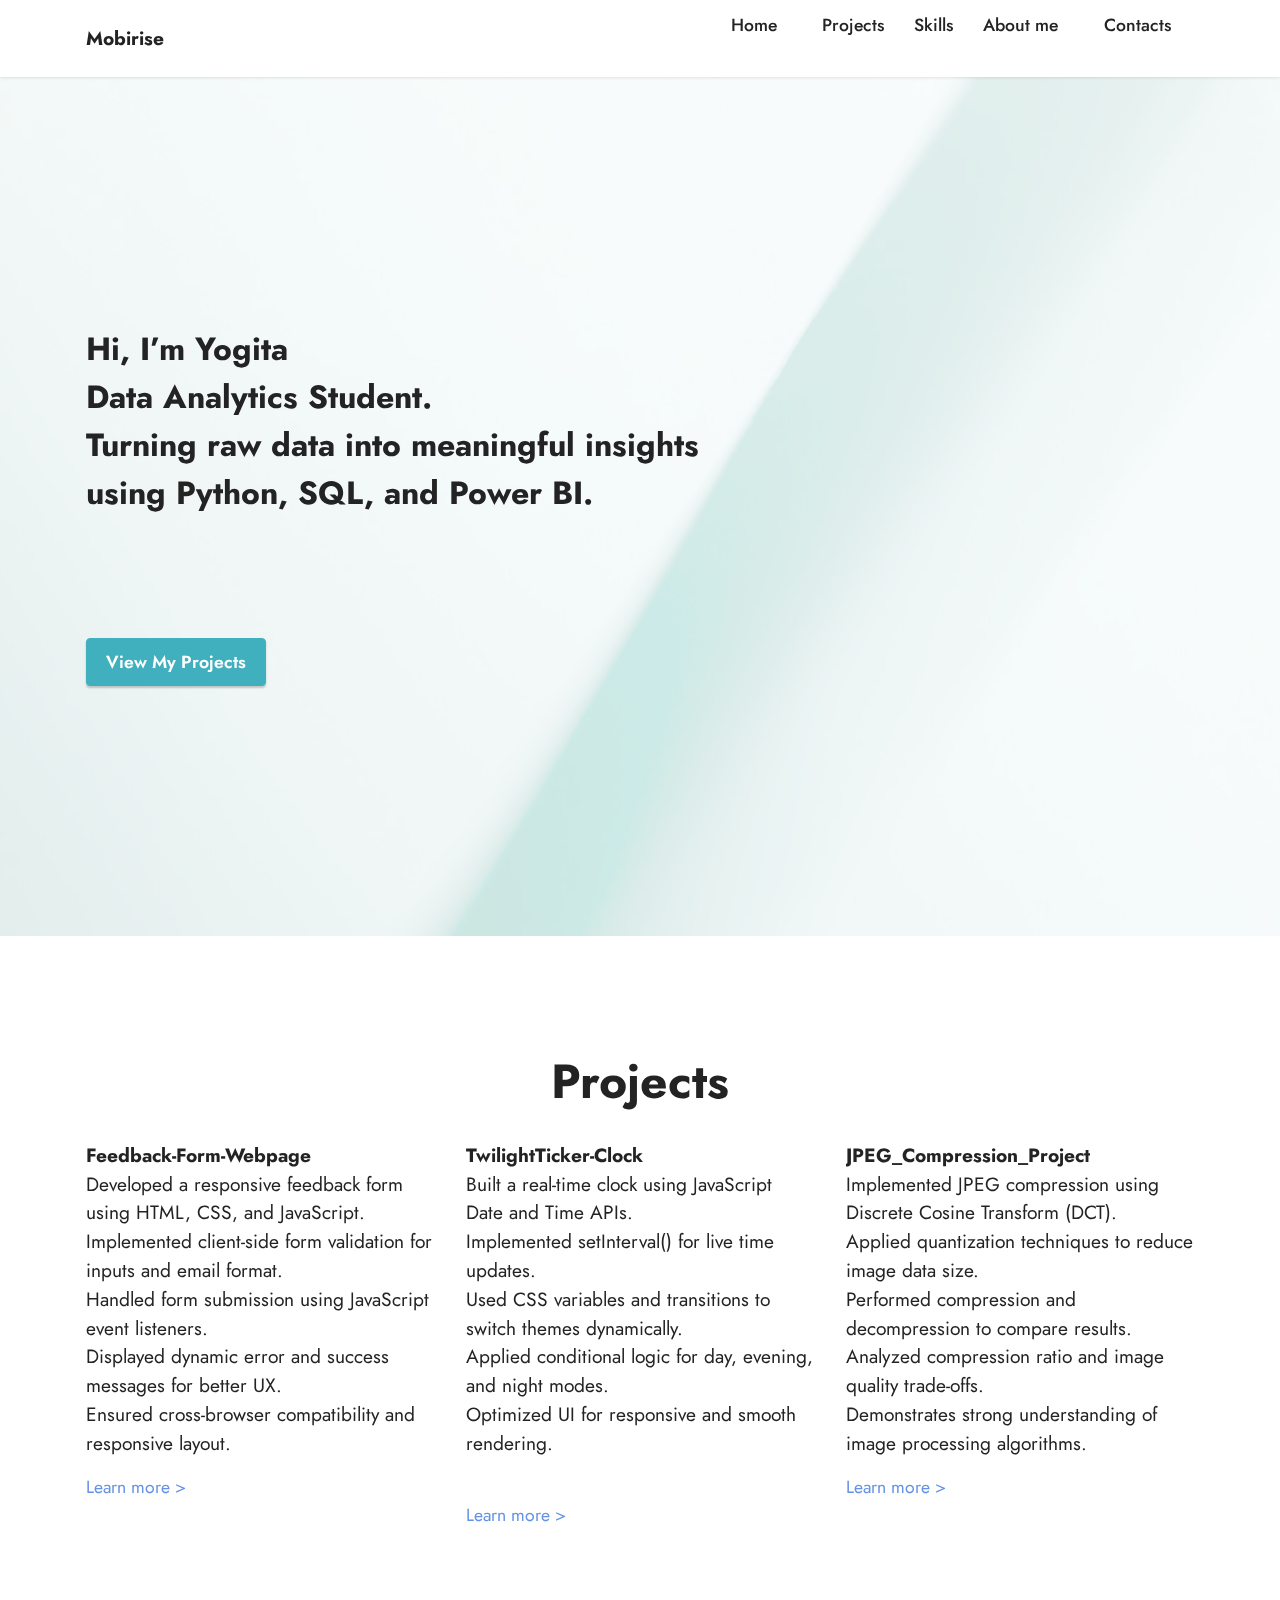
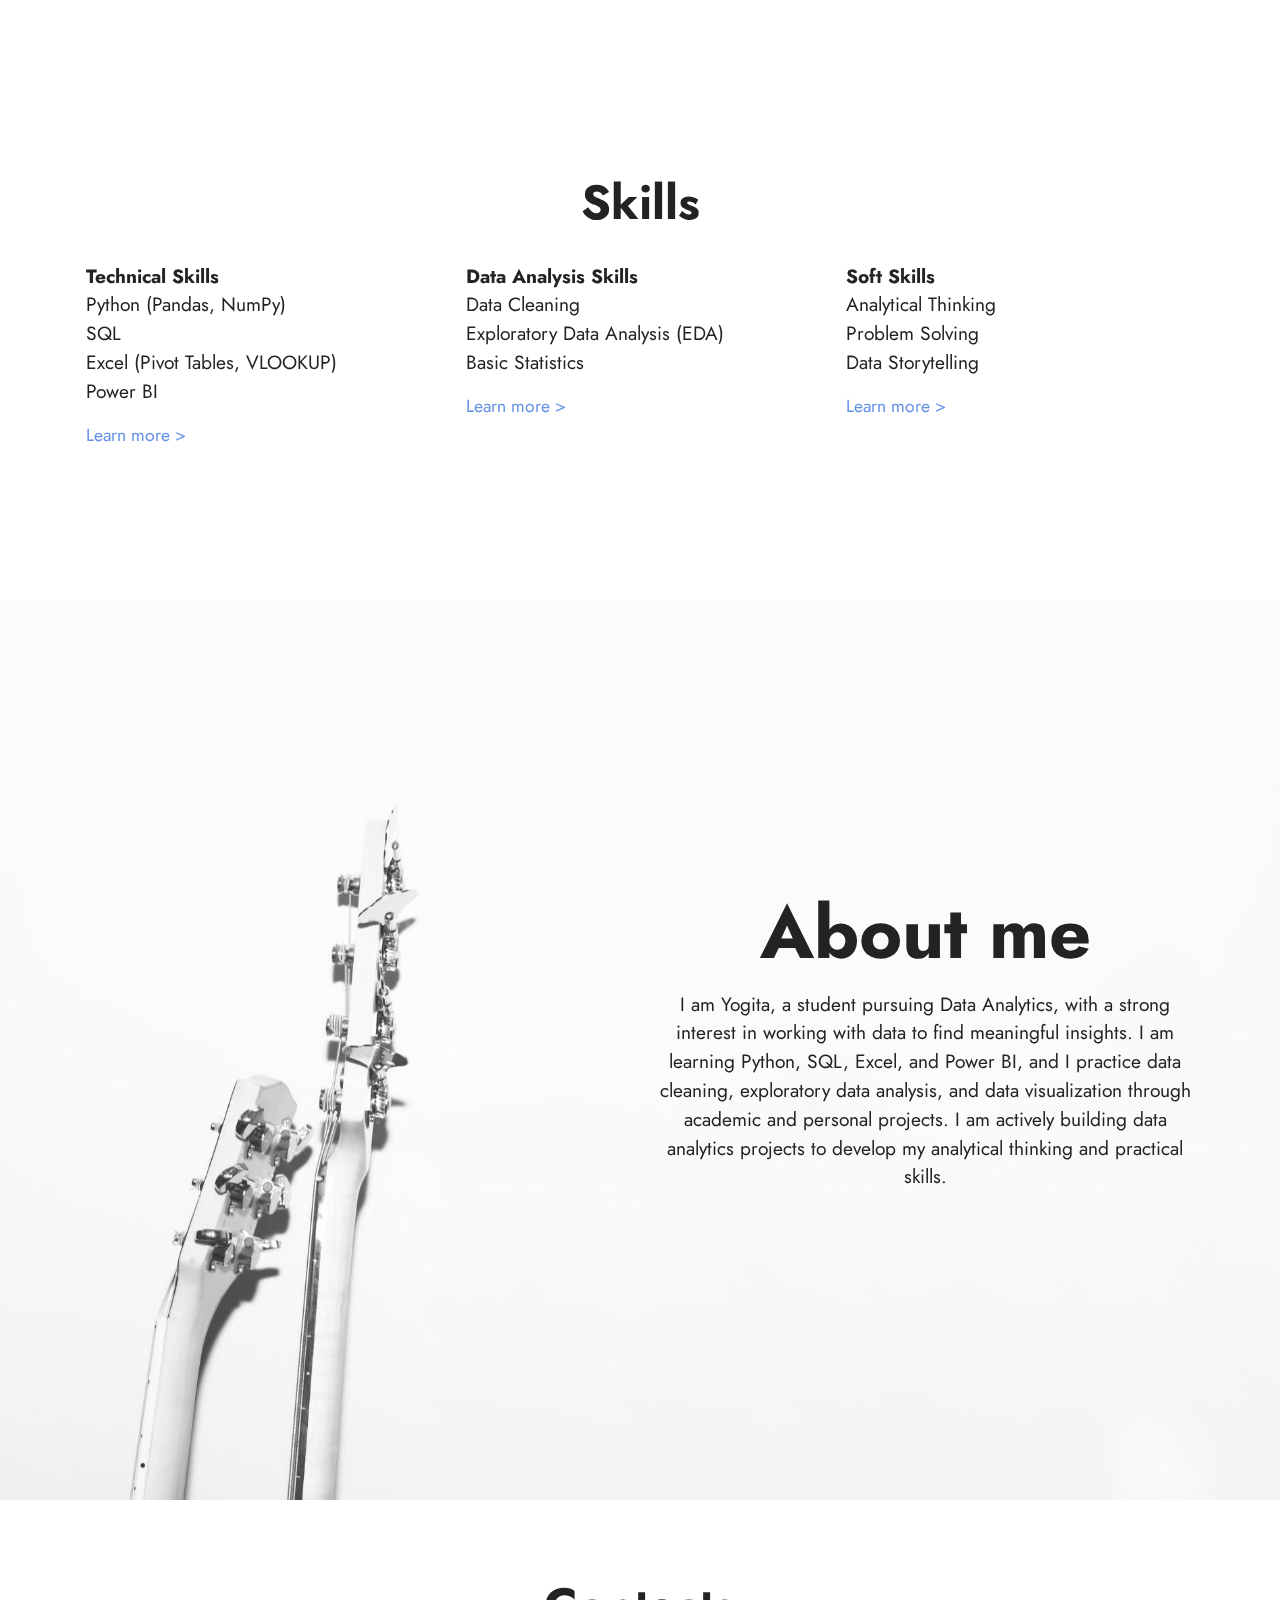
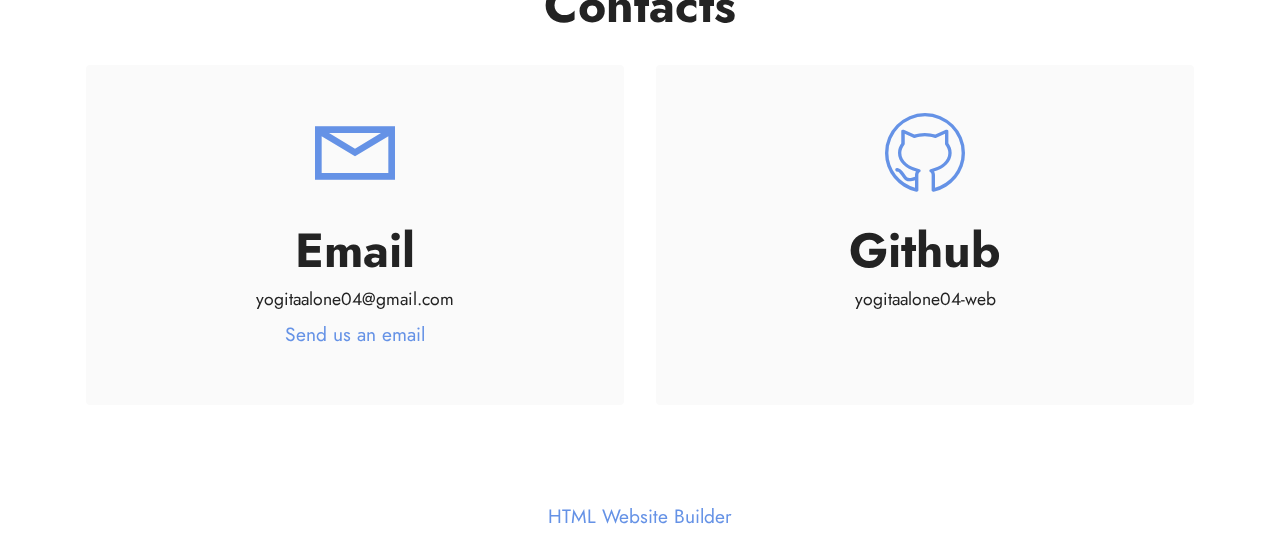
<file: index.html>
<!DOCTYPE html>
<html  >
<head>
  <!-- Site made with Mobirise Website Builder v6.1.12, https://mobirise.com -->
  <meta charset="UTF-8">
  <meta name="google-site-verification" content="DBfxG_0WPaqoqpfh3OzaRCD2D-lfsWSzNBMIg1u178Q" />
  <meta http-equiv="X-UA-Compatible" content="IE=edge">
  <meta name="generator" content="Mobirise v6.1.12, mobirise.com">
  <meta name="viewport" content="width=device-width, initial-scale=1, minimum-scale=1">
  <link rel="shortcut icon" href="assets/images/logo.png" type="image/x-icon">
  <meta name="description" content="Data analytics portfolio featuring projects, dashboards, and data-driven insights using Python, SQL, Excel, and Power BI.">
  
  
  <title>Yogita | Data Analytics Portfolio</title>
  <link rel="stylesheet" href="assets/web/assets/mobirise-icons2/mobirise2.css">
  <link rel="stylesheet" href="assets/web/assets/mobirise-icons/mobirise-icons.css">
  <link rel="stylesheet" href="assets/bootstrap/css/bootstrap.min.css">
  <link rel="stylesheet" href="assets/parallax/jarallax.css">
  <link rel="stylesheet" href="assets/dropdown/css/style.css">
  <link rel="stylesheet" href="assets/socicon/css/styles.css">
  <link rel="stylesheet" href="assets/theme/css/style.css">
  <link rel="preload" href="https://fonts.googleapis.com/css?family=Jost:100,200,300,400,500,600,700,800,900,100i,200i,300i,400i,500i,600i,700i,800i,900i&display=swap" as="style" onload="this.onload=null;this.rel='stylesheet'">
  <noscript><link rel="stylesheet" href="https://fonts.googleapis.com/css?family=Jost:100,200,300,400,500,600,700,800,900,100i,200i,300i,400i,500i,600i,700i,800i,900i&display=swap"></noscript>
  <link rel="preload" as="style" href="assets/mobirise/css/mbr-additional.css?v=Qm31GK"><link rel="stylesheet" href="assets/mobirise/css/mbr-additional.css?v=Qm31GK" type="text/css">

  
  
  
</head>
<body>
  
  <section data-bs-version="5.1" class="menu menu1 cid-v6dScDHfRD" once="menu" id="menu1-e">
    

    <nav class="navbar navbar-dropdown navbar-fixed-top navbar-expand-lg">
        <div class="container">
            <div class="navbar-brand">
                
                <span class="navbar-caption-wrap"><a class="navbar-caption text-black display-7" href="https://mobiri.se">Mobirise</a></span>
            </div>
            <button class="navbar-toggler" type="button" data-toggle="collapse" data-bs-toggle="collapse" data-target="#navbarSupportedContent" data-bs-target="#navbarSupportedContent" aria-controls="navbarNavAltMarkup" aria-expanded="false" aria-label="Toggle navigation">
                <div class="hamburger">
                    <span></span>
                    <span></span>
                    <span></span>
                    <span></span>
                </div>
            </button>
            <div class="collapse navbar-collapse" id="navbarSupportedContent">
                <ul class="navbar-nav nav-dropdown nav-right" data-app-modern-menu="true"><li class="nav-item"><a class="nav-link link text-black display-4" href="https://mobiri.se">Home</a></li><li class="nav-item"><a class="nav-link link text-black display-4" href="https://mobiri.se">Projects&nbsp; &nbsp; &nbsp; Skills&nbsp; &nbsp; &nbsp; About me</a></li>
                    
                    <li class="nav-item"><a class="nav-link link text-black display-4" href="https://mobiri.se">Contacts<br>&nbsp; &nbsp; &nbsp;</a>
                    </li></ul>
                
                
            </div>
        </div>
    </nav>
</section>

<section data-bs-version="5.1" class="header2 cid-v9k4P4hclv mbr-fullscreen mbr-parallax-background" id="header2-j">

    

    
    <div class="mbr-overlay" style="opacity: 0.8; background-color: rgb(255, 255, 255);"></div>

    <div class="container">
        <div class="row">
            <div class="col-12 col-lg-7">
                <h1 class="mbr-section-title mbr-fonts-style mb-3 display-5"><strong>Hi, I’m Yogita</strong><br><strong>Data Analytics Student.</strong><br><strong>Turning raw data into meaningful insights using Python, SQL, and Power BI.</strong><br><br><strong><br></strong></h1>
                
                <p class="mbr-text mbr-fonts-style display-7"></p>
                <div class="mbr-section-btn mt-3"><a class="btn btn-success display-4" href="https://mobiri.se">View My Projects</a></div>
            </div>
        </div>
    </div>
</section>

<section data-bs-version="5.1" class="features18 cid-v9kqxEIzp7" id="features18-z">

    

    
    
    <div class="container">
        <div class="mbr-section-head">
            <div class="col-12">
                <h4 class="mbr-section-title mbr-fonts-style align-center mb-0 display-2"><strong>Projects</strong></h4>
                
            </div>
        </div>
        <div class="row mt-4">
            <div class="item features-without-image mb-3 col-12 col-md-4 active">
                <div class="item-wrapper mb-4">
                    <div class="card-box align-left">
                        
                        <p class="mbr-text mbr-fonts-style mb-3 display-7"><strong>
                            Feedback-Form-Webpage</strong><strong><br></strong>Developed a responsive feedback form using HTML, CSS, and JavaScript.<br>Implemented client-side form validation for inputs and email format.<br>Handled form submission using JavaScript event listeners.<br>Displayed dynamic error and success messages for better UX.<br>Ensured cross-browser compatibility and responsive layout.<br></p>
                        <div class="link-wrap">
                            <h6 class="link mbr-fonts-style align-left display-4">
                                <a class="text-primary" href="#">Learn more &gt;</a>
                            </h6>
                        </div>
                    </div>
                </div>
            </div><div class="item features-without-image mb-3 col-12 col-md-4">
                <div class="item-wrapper mb-4">
                    <div class="card-box align-left">
                        
                        <p class="mbr-text mbr-fonts-style mb-3 display-7"><strong>
                            TwilightTicker-Clock<br></strong>Built a real-time clock using JavaScript Date and Time APIs.<br>Implemented setInterval() for live time updates.<br>Used CSS variables and transitions to switch themes dynamically.<br>Applied conditional logic for day, evening, and night modes.<br>Optimized UI for responsive and smooth rendering.<br><br></p>
                        <div class="link-wrap">
                            <h6 class="link mbr-fonts-style align-left display-4">
                                <a class="text-primary" href="#">Learn more &gt;</a>
                            </h6>
                        </div>
                    </div>
                </div>
            </div><div class="item features-without-image mb-3 col-12 col-md-4">
                <div class="item-wrapper mb-4">
                    <div class="card-box align-left">
                        
                        <p class="mbr-text mbr-fonts-style mb-3 display-7"><strong>JPEG_Compression_Project</strong><br>Implemented JPEG compression using Discrete Cosine Transform (DCT).<br>Applied quantization techniques to reduce image data size.<br>Performed compression and decompression to compare results.<br>Analyzed compression ratio and image quality trade-offs.<br>Demonstrates strong understanding of image processing algorithms.<br></p>
                        <div class="link-wrap">
                            <h6 class="link mbr-fonts-style align-left display-4">
                                <a class="text-primary" href="#">Learn more &gt;</a>
                            </h6>
                        </div>
                    </div>
                </div>
            </div>
            
            
        </div>
    </div>
</section>

<section data-bs-version="5.1" class="features18 cid-v9ku2Em79d" id="features18-11">

    

    
    
    <div class="container">
        <div class="mbr-section-head">
            <div class="col-12">
                <h4 class="mbr-section-title mbr-fonts-style align-center mb-0 display-2"><strong>Skills</strong></h4>
                
            </div>
        </div>
        <div class="row mt-4">
            
            <div class="item features-without-image mb-3 col-12 col-md-4 active">
                <div class="item-wrapper mb-4">
                    <div class="card-box align-left">
                        
                        <p class="mbr-text mbr-fonts-style mb-3 display-7"><strong>
                            Technical Skills</strong><strong><br></strong>Python (Pandas, NumPy)<br>SQL<br>Excel (Pivot Tables, VLOOKUP)<br>Power BI<br></p>
                        <div class="link-wrap">
                            <h6 class="link mbr-fonts-style align-left display-4">
                                <a class="text-primary" href="#">Learn more &gt;</a>
                            </h6>
                        </div>
                    </div>
                </div>
            </div><div class="item features-without-image mb-3 col-12 col-md-4">
                <div class="item-wrapper mb-4">
                    <div class="card-box align-left">
                        
                        <p class="mbr-text mbr-fonts-style mb-3 display-7"><strong>
                            Data Analysis Skills</strong><br>Data Cleaning<br>Exploratory Data Analysis (EDA)<br>Basic Statistics<br></p>
                        <div class="link-wrap">
                            <h6 class="link mbr-fonts-style align-left display-4">
                                <a class="text-primary" href="#">Learn more &gt;</a>
                            </h6>
                        </div>
                    </div>
                </div>
            </div><div class="item features-without-image mb-3 col-12 col-md-4">
                <div class="item-wrapper mb-4">
                    <div class="card-box align-left">
                        
                        <p class="mbr-text mbr-fonts-style mb-3 display-7"><strong>
                            Soft Skills</strong><br>Analytical Thinking<br>Problem Solving<br>Data Storytelling<br></p>
                        <div class="link-wrap">
                            <h6 class="link mbr-fonts-style align-left display-4">
                                <a class="text-primary" href="#">Learn more &gt;</a>
                            </h6>
                        </div>
                    </div>
                </div>
            </div>
            
        </div>
    </div>
</section>

<section data-bs-version="5.1" class="header3 cid-v9ky1Nen9P mbr-fullscreen" id="header3-13">

    

    
    <div class="mbr-overlay" style="opacity: 0.2; background-color: rgb(255, 255, 255);"></div>

    <div class="align-center container">
        <div class="row justify-content-end">
            <div class="col-12 col-lg-6">
                <h1 class="mbr-section-title mbr-fonts-style mb-3 display-1"><strong>About me</strong></h1>
                
                <p class="mbr-text mbr-fonts-style display-7">I am Yogita, a student pursuing Data Analytics, with a strong interest in working with data to find meaningful insights. I am learning Python, SQL, Excel, and Power BI, and I practice data cleaning, exploratory data analysis, and data visualization through academic and personal projects. I am actively building data analytics projects to develop my analytical thinking and practical skills.</p>
                
            </div>
        </div>
    </div>
</section>

<section data-bs-version="5.1" class="contacts1 cid-v9kGBkAH3b" id="contacts1-17">

    

    
    
    <div class="container">
        <div class="mbr-section-head">
            <h3 class="mbr-section-title mbr-fonts-style align-center mb-0 display-2">
                <strong>Contacts</strong>
            </h3>
            <h4 class="mbr-section-subtitle mbr-fonts-style align-center mb-0 mt-2 display-5"></h4>
        </div>
        <div class="row justify-content-center mt-4">
            <div class="card col-12 col-lg-6">
                <div class="card-wrapper">
                    <div class="card-box align-center">
                        <div class="image-wrapper">
                            <span class="mbr-iconfont mobi-mbri-letter mobi-mbri"></span>
                        </div>
                        <h4 class="card-title mbr-fonts-style mb-2 display-2">
                            <strong>Email</strong>
                        </h4>
                        <p class="mbr-text mbr-fonts-style mb-2 display-4">yogitaalone04@gmail.com</p>
                        <h5 class="link mbr-fonts-style display-7"><a href="mailto:info@site.com" class="text-primary">Send us an
                                email</a>
                        </h5>
                    </div>
                </div>
            </div>
            <div class="card col-12 col-lg-6">
                <div class="card-wrapper">
                    <div class="card-box align-center">
                        <div class="image-wrapper">
                            <span class="mbr-iconfont mbri-github"></span>
                        </div>
                        <h4 class="card-title mbr-fonts-style align-center mb-2 display-2"><strong>Github</strong></h4>
                        <p class="mbr-text mbr-fonts-style mb-2 display-4">yogitaalone04-web</p>
                        <h5 class="link mbr-black mbr-fonts-style display-7"></h5>
                    </div>
                </div>
            </div>
        </div>
    </div>
</section><section class="display-7" style="padding: 0;align-items: center;justify-content: center;flex-wrap: wrap;    align-content: center;display: flex;position: relative;height: 4rem;"><a href="https://mobiri.se/" style="flex: 1 1;height: 4rem;position: absolute;width: 100%;z-index: 1;"><img alt="" style="height: 4rem;" src="[data-uri]"></a><p style="margin: 0;text-align: center;" class="display-7">&#8204;</p><a style="z-index:1" href="https://mobirise.com/html-builder.html">HTML Website Builder</a></section><script src="assets/bootstrap/js/bootstrap.bundle.min.js"></script>  <script src="assets/parallax/jarallax.js"></script>  <script src="assets/smoothscroll/smooth-scroll.js"></script>  <script src="assets/ytplayer/index.js"></script>  <script src="assets/dropdown/js/navbar-dropdown.js"></script>  <script src="assets/theme/js/script.js"></script>  
  
  
</body>
</html>
</file>
<file: assets/web/assets/mobirise-icons2/mobirise2.css>
@font-face {
  font-family: 'Moririse2';
  font-display: swap;
  src:  url('mobirise2.eot?f2bix4');
  src:  url('mobirise2.eot?f2bix4#iefix') format('embedded-opentype'),
    url('mobirise2.woff2?f2bix4') format('woff2'),
    url('mobirise2.woff?f2bix4') format('woff'),
    url('mobirise2.ttf?f2bix4') format('truetype'),
    url('mobirise2.svg?f2bix4#mobirise2') format('svg');
  font-weight: normal;
  font-style: normal;
}

[class^="mobi-"], [class*=" mobi-"] {
  /* use !important to prevent issues with browser extensions that change fonts */
  font-family: 'Moririse2' !important;
  speak: none;
  font-style: normal;
  font-weight: normal;
  font-variant: normal;
  text-transform: none;
  line-height: 1;

  /* Better Font Rendering =========== */
  -webkit-font-smoothing: antialiased;
  -moz-osx-font-smoothing: grayscale;
}

.mobi-mbri-add-submenu:before {
  content: "\e900";
}
.mobi-mbri-alert:before {
  content: "\e901";
}
.mobi-mbri-align-center:before {
  content: "\e902";
}
.mobi-mbri-align-justify:before {
  content: "\e903";
}
.mobi-mbri-align-left:before {
  content: "\e904";
}
.mobi-mbri-align-right:before {
  content: "\e905";
}
.mobi-mbri-android:before {
  content: "\e906";
}
.mobi-mbri-apple:before {
  content: "\e907";
}
.mobi-mbri-arrow-down:before {
  content: "\e908";
}
.mobi-mbri-arrow-next:before {
  content: "\e909";
}
.mobi-mbri-arrow-prev:before {
  content: "\e90a";
}
.mobi-mbri-arrow-up:before {
  content: "\e90b";
}
.mobi-mbri-bold:before {
  content: "\e90c";
}
.mobi-mbri-bookmark:before {
  content: "\e90d";
}
.mobi-mbri-bootstrap:before {
  content: "\e90e";
}
.mobi-mbri-briefcase:before {
  content: "\e90f";
}
.mobi-mbri-browse:before {
  content: "\e910";
}
.mobi-mbri-bulleted-list:before {
  content: "\e911";
}
.mobi-mbri-calendar:before {
  content: "\e912";
}
.mobi-mbri-camera:before {
  content: "\e913";
}
.mobi-mbri-cart-add:before {
  content: "\e914";
}
.mobi-mbri-cart-full:before {
  content: "\e915";
}
.mobi-mbri-cash:before {
  content: "\e916";
}
.mobi-mbri-change-style:before {
  content: "\e917";
}
.mobi-mbri-chat:before {
  content: "\e918";
}
.mobi-mbri-clock:before {
  content: "\e919";
}
.mobi-mbri-close:before {
  content: "\e91a";
}
.mobi-mbri-cloud:before {
  content: "\e91b";
}
.mobi-mbri-code:before {
  content: "\e91c";
}
.mobi-mbri-contact-form:before {
  content: "\e91d";
}
.mobi-mbri-credit-card:before {
  content: "\e91e";
}
.mobi-mbri-cursor-click:before {
  content: "\e91f";
}
.mobi-mbri-cust-feedback:before {
  content: "\e920";
}
.mobi-mbri-database:before {
  content: "\e921";
}
.mobi-mbri-delivery:before {
  content: "\e922";
}
.mobi-mbri-desktop:before {
  content: "\e923";
}
.mobi-mbri-devices:before {
  content: "\e924";
}
.mobi-mbri-down:before {
  content: "\e925";
}
.mobi-mbri-download-2:before {
  content: "\e926";
}
.mobi-mbri-download:before {
  content: "\e927";
}
.mobi-mbri-drag-n-drop-2:before {
  content: "\e928";
}
.mobi-mbri-drag-n-drop:before {
  content: "\e929";
}
.mobi-mbri-edit-2:before {
  content: "\e92a";
}
.mobi-mbri-edit:before {
  content: "\e92b";
}
.mobi-mbri-error:before {
  content: "\e92c";
}
.mobi-mbri-extension:before {
  content: "\e92d";
}
.mobi-mbri-features:before {
  content: "\e92e";
}
.mobi-mbri-file:before {
  content: "\e92f";
}
.mobi-mbri-flag:before {
  content: "\e930";
}
.mobi-mbri-folder:before {
  content: "\e931";
}
.mobi-mbri-gift:before {
  content: "\e932";
}
.mobi-mbri-github:before {
  content: "\e933";
}
.mobi-mbri-globe-2:before {
  content: "\e934";
}
.mobi-mbri-globe:before {
  content: "\e935";
}
.mobi-mbri-growing-chart:before {
  content: "\e936";
}
.mobi-mbri-hearth:before {
  content: "\e937";
}
.mobi-mbri-help:before {
  content: "\e938";
}
.mobi-mbri-home:before {
  content: "\e939";
}
.mobi-mbri-hot-cup:before {
  content: "\e93a";
}
.mobi-mbri-idea:before {
  content: "\e93b";
}
.mobi-mbri-image-gallery:before {
  content: "\e93c";
}
.mobi-mbri-image-slider:before {
  content: "\e93d";
}
.mobi-mbri-info:before {
  content: "\e93e";
}
.mobi-mbri-italic:before {
  content: "\e93f";
}
.mobi-mbri-key:before {
  content: "\e940";
}
.mobi-mbri-laptop:before {
  content: "\e941";
}
.mobi-mbri-layers:before {
  content: "\e942";
}
.mobi-mbri-left-right:before {
  content: "\e943";
}
.mobi-mbri-left:before {
  content: "\e944";
}
.mobi-mbri-letter:before {
  content: "\e945";
}
.mobi-mbri-like:before {
  content: "\e946";
}
.mobi-mbri-link:before {
  content: "\e947";
}
.mobi-mbri-lock:before {
  content: "\e948";
}
.mobi-mbri-login:before {
  content: "\e949";
}
.mobi-mbri-logout:before {
  content: "\e94a";
}
.mobi-mbri-magic-stick:before {
  content: "\e94b";
}
.mobi-mbri-map-pin:before {
  content: "\e94c";
}
.mobi-mbri-menu:before {
  content: "\e94d";
}
.mobi-mbri-mobile-2:before {
  content: "\e94e";
}
.mobi-mbri-mobile-horizontal:before {
  content: "\e94f";
}
.mobi-mbri-mobile:before {
  content: "\e950";
}
.mobi-mbri-mobirise:before {
  content: "\e951";
}
.mobi-mbri-more-horizontal:before {
  content: "\e952";
}
.mobi-mbri-more-vertical:before {
  content: "\e953";
}
.mobi-mbri-music:before {
  content: "\e954";
}
.mobi-mbri-new-file:before {
  content: "\e955";
}
.mobi-mbri-numbered-list:before {
  content: "\e956";
}
.mobi-mbri-opened-folder:before {
  content: "\e957";
}
.mobi-mbri-pages:before {
  content: "\e958";
}
.mobi-mbri-paper-plane:before {
  content: "\e959";
}
.mobi-mbri-paperclip:before {
  content: "\e95a";
}
.mobi-mbri-phone:before {
  content: "\e95b";
}
.mobi-mbri-photo:before {
  content: "\e95c";
}
.mobi-mbri-photos:before {
  content: "\e95d";
}
.mobi-mbri-pin:before {
  content: "\e95e";
}
.mobi-mbri-play:before {
  content: "\e95f";
}
.mobi-mbri-plus:before {
  content: "\e960";
}
.mobi-mbri-preview:before {
  content: "\e961";
}
.mobi-mbri-print:before {
  content: "\e962";
}
.mobi-mbri-protect:before {
  content: "\e963";
}
.mobi-mbri-question:before {
  content: "\e964";
}
.mobi-mbri-quote-left:before {
  content: "\e965";
}
.mobi-mbri-quote-right:before {
  content: "\e966";
}
.mobi-mbri-redo:before {
  content: "\e967";
}
.mobi-mbri-refresh:before {
  content: "\e968";
}
.mobi-mbri-responsive-2:before {
  content: "\e969";
}
.mobi-mbri-responsive:before {
  content: "\e96a";
}
.mobi-mbri-right:before {
  content: "\e96b";
}
.mobi-mbri-rocket:before {
  content: "\e96c";
}
.mobi-mbri-sad-face:before {
  content: "\e96d";
}
.mobi-mbri-sale:before {
  content: "\e96e";
}
.mobi-mbri-save:before {
  content: "\e96f";
}
.mobi-mbri-search:before {
  content: "\e970";
}
.mobi-mbri-setting-2:before {
  content: "\e971";
}
.mobi-mbri-setting-3:before {
  content: "\e972";
}
.mobi-mbri-setting:before {
  content: "\e973";
}
.mobi-mbri-share:before {
  content: "\e974";
}
.mobi-mbri-shopping-bag:before {
  content: "\e975";
}
.mobi-mbri-shopping-basket:before {
  content: "\e976";
}
.mobi-mbri-shopping-cart:before {
  content: "\e977";
}
.mobi-mbri-sites:before {
  content: "\e978";
}
.mobi-mbri-smile-face:before {
  content: "\e979";
}
.mobi-mbri-speed:before {
  content: "\e97a";
}
.mobi-mbri-star:before {
  content: "\e97b";
}
.mobi-mbri-success:before {
  content: "\e97c";
}
.mobi-mbri-sun:before {
  content: "\e97d";
}
.mobi-mbri-sun2:before {
  content: "\e97e";
}
.mobi-mbri-tablet-vertical:before {
  content: "\e97f";
}
.mobi-mbri-tablet:before {
  content: "\e980";
}
.mobi-mbri-target:before {
  content: "\e981";
}
.mobi-mbri-timer:before {
  content: "\e982";
}
.mobi-mbri-to-ftp:before {
  content: "\e983";
}
.mobi-mbri-to-local-drive:before {
  content: "\e984";
}
.mobi-mbri-touch-swipe:before {
  content: "\e985";
}
.mobi-mbri-touch:before {
  content: "\e986";
}
.mobi-mbri-trash:before {
  content: "\e987";
}
.mobi-mbri-underline:before {
  content: "\e988";
}
.mobi-mbri-undo:before {
  content: "\e989";
}
.mobi-mbri-unlink:before {
  content: "\e98a";
}
.mobi-mbri-unlock:before {
  content: "\e98b";
}
.mobi-mbri-up-down:before {
  content: "\e98c";
}
.mobi-mbri-up:before {
  content: "\e98d";
}
.mobi-mbri-update:before {
  content: "\e98e";
}
.mobi-mbri-upload-2:before {
  content: "\e98f";
}
.mobi-mbri-upload:before {
  content: "\e990";
}
.mobi-mbri-user-2:before {
  content: "\e991";
}
.mobi-mbri-user:before {
  content: "\e992";
}
.mobi-mbri-users:before {
  content: "\e993";
}
.mobi-mbri-video-play:before {
  content: "\e994";
}
.mobi-mbri-video:before {
  content: "\e995";
}
.mobi-mbri-watch:before {
  content: "\e996";
}
.mobi-mbri-website-theme-2:before {
  content: "\e997";
}
.mobi-mbri-website-theme:before {
  content: "\e998";
}
.mobi-mbri-wifi:before {
  content: "\e999";
}
.mobi-mbri-windows:before {
  content: "\e99a";
}
.mobi-mbri-zoom-in:before {
  content: "\e99b";
}
.mobi-mbri-zoom-out:before {
  content: "\e99c";
}
</file>
<file: assets/web/assets/mobirise-icons/mobirise-icons.css>
@font-face {
  font-family: 'MobiriseIcons';
  src:  url('mobirise-icons.eot?spat4u');
  src:  url('mobirise-icons.eot?spat4u#iefix') format('embedded-opentype'),
    url('mobirise-icons.woff2?spat4u') format('woff2'),
    url('mobirise-icons.woff?spat4u') format('woff'),
    url('mobirise-icons.ttf?spat4u') format('truetype'),
    url('mobirise-icons.svg?spat4u#MobiriseIcons') format('svg');
  font-weight: normal;
  font-style: normal;
  font-display: swap;
}

[class^="mbri-"], [class*=" mbri-"] {
  /* use !important to prevent issues with browser extensions that change fonts */
  font-family: MobiriseIcons !important;
  speak: none;
  font-style: normal;
  font-weight: normal;
  font-variant: normal;
  text-transform: none;
  line-height: 1;

  /* Better Font Rendering =========== */
  -webkit-font-smoothing: antialiased;
  -moz-osx-font-smoothing: grayscale;
}

.mbri-add-submenu:before {
  content: "\e900";
}
.mbri-alert:before {
  content: "\e901";
}
.mbri-align-center:before {
  content: "\e902";
}
.mbri-align-justify:before {
  content: "\e903";
}
.mbri-align-left:before {
  content: "\e904";
}
.mbri-align-right:before {
  content: "\e905";
}
.mbri-android:before {
  content: "\e906";
}
.mbri-apple:before {
  content: "\e907";
}
.mbri-arrow-down:before {
  content: "\e908";
}
.mbri-arrow-next:before {
  content: "\e909";
}
.mbri-arrow-prev:before {
  content: "\e90a";
}
.mbri-arrow-up:before {
  content: "\e90b";
}
.mbri-bold:before {
  content: "\e90c";
}
.mbri-bookmark:before {
  content: "\e90d";
}
.mbri-bootstrap:before {
  content: "\e90e";
}
.mbri-briefcase:before {
  content: "\e90f";
}
.mbri-browse:before {
  content: "\e910";
}
.mbri-bulleted-list:before {
  content: "\e911";
}
.mbri-calendar:before {
  content: "\e912";
}
.mbri-camera:before {
  content: "\e913";
}
.mbri-cart-add:before {
  content: "\e914";
}
.mbri-cart-full:before {
  content: "\e915";
}
.mbri-cash:before {
  content: "\e916";
}
.mbri-change-style:before {
  content: "\e917";
}
.mbri-chat:before {
  content: "\e918";
}
.mbri-clock:before {
  content: "\e919";
}
.mbri-close:before {
  content: "\e91a";
}
.mbri-cloud:before {
  content: "\e91b";
}
.mbri-code:before {
  content: "\e91c";
}
.mbri-contact-form:before {
  content: "\e91d";
}
.mbri-credit-card:before {
  content: "\e91e";
}
.mbri-cursor-click:before {
  content: "\e91f";
}
.mbri-cust-feedback:before {
  content: "\e920";
}
.mbri-database:before {
  content: "\e921";
}
.mbri-delivery:before {
  content: "\e922";
}
.mbri-desktop:before {
  content: "\e923";
}
.mbri-devices:before {
  content: "\e924";
}
.mbri-down:before {
  content: "\e925";
}
.mbri-download:before {
  content: "\e989";
}
.mbri-drag-n-drop:before {
  content: "\e927";
}
.mbri-drag-n-drop2:before {
  content: "\e928";
}
.mbri-edit:before {
  content: "\e929";
}
.mbri-edit2:before {
  content: "\e92a";
}
.mbri-error:before {
  content: "\e92b";
}
.mbri-extension:before {
  content: "\e92c";
}
.mbri-features:before {
  content: "\e92d";
}
.mbri-file:before {
  content: "\e92e";
}
.mbri-flag:before {
  content: "\e92f";
}
.mbri-folder:before {
  content: "\e930";
}
.mbri-gift:before {
  content: "\e931";
}
.mbri-github:before {
  content: "\e932";
}
.mbri-globe:before {
  content: "\e933";
}
.mbri-globe-2:before {
  content: "\e934";
}
.mbri-growing-chart:before {
  content: "\e935";
}
.mbri-hearth:before {
  content: "\e936";
}
.mbri-help:before {
  content: "\e937";
}
.mbri-home:before {
  content: "\e938";
}
.mbri-hot-cup:before {
  content: "\e939";
}
.mbri-idea:before {
  content: "\e93a";
}
.mbri-image-gallery:before {
  content: "\e93b";
}
.mbri-image-slider:before {
  content: "\e93c";
}
.mbri-info:before {
  content: "\e93d";
}
.mbri-italic:before {
  content: "\e93e";
}
.mbri-key:before {
  content: "\e93f";
}
.mbri-laptop:before {
  content: "\e940";
}
.mbri-layers:before {
  content: "\e941";
}
.mbri-left-right:before {
  content: "\e942";
}
.mbri-left:before {
  content: "\e943";
}
.mbri-letter:before {
  content: "\e944";
}
.mbri-like:before {
  content: "\e945";
}
.mbri-link:before {
  content: "\e946";
}
.mbri-lock:before {
  content: "\e947";
}
.mbri-login:before {
  content: "\e948";
}
.mbri-logout:before {
  content: "\e949";
}
.mbri-magic-stick:before {
  content: "\e94a";
}
.mbri-map-pin:before {
  content: "\e94b";
}
.mbri-menu:before {
  content: "\e94c";
}
.mbri-mobile:before {
  content: "\e94d";
}
.mbri-mobile2:before {
  content: "\e94e";
}
.mbri-mobirise:before {
  content: "\e94f";
}
.mbri-more-horizontal:before {
  content: "\e950";
}
.mbri-more-vertical:before {
  content: "\e951";
}
.mbri-music:before {
  content: "\e952";
}
.mbri-new-file:before {
  content: "\e953";
}
.mbri-numbered-list:before {
  content: "\e954";
}
.mbri-opened-folder:before {
  content: "\e955";
}
.mbri-pages:before {
  content: "\e956";
}
.mbri-paper-plane:before {
  content: "\e957";
}
.mbri-paperclip:before {
  content: "\e958";
}
.mbri-photo:before {
  content: "\e959";
}
.mbri-photos:before {
  content: "\e95a";
}
.mbri-pin:before {
  content: "\e95b";
}
.mbri-play:before {
  content: "\e95c";
}
.mbri-plus:before {
  content: "\e95d";
}
.mbri-preview:before {
  content: "\e95e";
}
.mbri-print:before {
  content: "\e95f";
}
.mbri-protect:before {
  content: "\e960";
}
.mbri-question:before {
  content: "\e961";
}
.mbri-quote-left:before {
  content: "\e962";
}
.mbri-quote-right:before {
  content: "\e963";
}
.mbri-refresh:before {
  content: "\e964";
}
.mbri-responsive:before {
  content: "\e965";
}
.mbri-right:before {
  content: "\e966";
}
.mbri-rocket:before {
  content: "\e967";
}
.mbri-sad-face:before {
  content: "\e968";
}
.mbri-sale:before {
  content: "\e969";
}
.mbri-save:before {
  content: "\e96a";
}
.mbri-search:before {
  content: "\e96b";
}
.mbri-setting:before {
  content: "\e96c";
}
.mbri-setting2:before {
  content: "\e96d";
}
.mbri-setting3:before {
  content: "\e96e";
}
.mbri-share:before {
  content: "\e96f";
}
.mbri-shopping-bag:before {
  content: "\e970";
}
.mbri-shopping-basket:before {
  content: "\e971";
}
.mbri-shopping-cart:before {
  content: "\e972";
}
.mbri-sites:before {
  content: "\e973";
}
.mbri-smile-face:before {
  content: "\e974";
}
.mbri-speed:before {
  content: "\e975";
}
.mbri-star:before {
  content: "\e976";
}
.mbri-success:before {
  content: "\e977";
}
.mbri-sun:before {
  content: "\e978";
}
.mbri-sun2:before {
  content: "\e979";
}
.mbri-tablet:before {
  content: "\e97a";
}
.mbri-tablet-vertical:before {
  content: "\e97b";
}
.mbri-target:before {
  content: "\e97c";
}
.mbri-timer:before {
  content: "\e97d";
}
.mbri-to-ftp:before {
  content: "\e97e";
}
.mbri-to-local-drive:before {
  content: "\e97f";
}
.mbri-touch-swipe:before {
  content: "\e980";
}
.mbri-touch:before {
  content: "\e981";
}
.mbri-trash:before {
  content: "\e982";
}
.mbri-underline:before {
  content: "\e983";
}
.mbri-unlink:before {
  content: "\e984";
}
.mbri-unlock:before {
  content: "\e985";
}
.mbri-up-down:before {
  content: "\e986";
}
.mbri-up:before {
  content: "\e987";
}
.mbri-update:before {
  content: "\e988";
}
.mbri-upload:before {
 content: "\e926"; 
}
.mbri-user:before {
  content: "\e98a";
}
.mbri-user2:before {
  content: "\e98b";
}
.mbri-users:before {
  content: "\e98c";
}
.mbri-video:before {
  content: "\e98d";
}
.mbri-video-play:before {
  content: "\e98e";
}
.mbri-watch:before {
  content: "\e98f";
}
.mbri-website-theme:before {
  content: "\e990";
}
.mbri-wifi:before {
  content: "\e991";
}
.mbri-windows:before {
  content: "\e992";
}
.mbri-zoom-out:before {
  content: "\e993";
}
.mbri-redo:before {
  content: "\e994";
}
.mbri-undo:before {
  content: "\e995";
}
</file>
<file: assets/parallax/jarallax.css>
.jarallax {
    position: relative;
    z-index: 0;
}
.jarallax > .jarallax-img {
    position: absolute;
    object-fit: cover;
    /* support for plugin https://github.com/bfred-it/object-fit-images */
    font-family: 'object-fit: cover;';
    top: 0;
    left: 0;
    width: 100%;
    height: 100%;
    z-index: -1;
}
</file>
<file: assets/dropdown/css/style.css>
.navbar-dropdown {
  left: 0;
  padding: 0;
  position: absolute;
  right: 0;
  top: 0;
  transition: all 0.45s ease;
  z-index: 1030;
  background: #282828; }
  .navbar-dropdown .navbar-logo {
    margin-right: 0.8rem;
    transition: margin 0.3s ease-in-out;
    vertical-align: middle; }
    .navbar-dropdown .navbar-logo img {
      height: 3.125rem;
      transition: all 0.3s ease-in-out; }
    .navbar-dropdown .navbar-logo.mbr-iconfont {
      font-size: 3.125rem;
      line-height: 3.125rem; }
  .navbar-dropdown .navbar-caption {
    font-weight: 700;
    white-space: normal;
    vertical-align: -4px;
    line-height: 3.125rem !important; }
    .navbar-dropdown .navbar-caption, .navbar-dropdown .navbar-caption:hover {
      color: inherit;
      text-decoration: none; }
  .navbar-dropdown .mbr-iconfont + .navbar-caption {
    vertical-align: -1px; }
  .navbar-dropdown.navbar-fixed-top {
    position: fixed; }
  .navbar-dropdown .navbar-brand span {
    vertical-align: -4px; }
  .navbar-dropdown.bg-color.transparent {
    background: none; }
  .navbar-dropdown.navbar-short .navbar-brand {
    padding: 0.625rem 0; }
    .navbar-dropdown.navbar-short .navbar-brand span {
      vertical-align: -1px; }
  .navbar-dropdown.navbar-short .navbar-caption {
    line-height: 2.375rem !important;
    vertical-align: -2px; }
  .navbar-dropdown.navbar-short .navbar-logo {
    margin-right: 0.5rem; }
    .navbar-dropdown.navbar-short .navbar-logo img {
      height: 2.375rem; }
    .navbar-dropdown.navbar-short .navbar-logo.mbr-iconfont {
      font-size: 2.375rem;
      line-height: 2.375rem; }
  .navbar-dropdown.navbar-short .mbr-table-cell {
    height: 3.625rem; }
  .navbar-dropdown .navbar-close {
    left: 0.6875rem;
    position: fixed;
    top: 0.75rem;
    z-index: 1000; }
  .navbar-dropdown .hamburger-icon {
    content: "";
    display: inline-block;
    vertical-align: middle;
    width: 16px;
    -webkit-box-shadow: 0 -6px 0 1px #282828,0 0 0 1px #282828,0 6px 0 1px #282828;
    -moz-box-shadow: 0 -6px 0 1px #282828,0 0 0 1px #282828,0 6px 0 1px #282828;
    box-shadow: 0 -6px 0 1px #282828,0 0 0 1px #282828,0 6px 0 1px #282828; }

.dropdown-menu .dropdown-toggle[data-toggle="dropdown-submenu"]::after {
  border-bottom: 0.35em solid transparent;
  border-left: 0.35em solid;
  border-right: 0;
  border-top: 0.35em solid transparent;
  margin-left: 0.3rem; }

.dropdown-menu .dropdown-item:focus {
  outline: 0; }

.nav-dropdown {
  font-size: 0.75rem;
  font-weight: 500;
  height: auto !important; }
  .nav-dropdown .nav-btn {
    padding-left: 1rem; }
  .nav-dropdown .link {
    margin: .667em 1.667em;
    font-weight: 500;
    padding: 0;
    transition: color .2s ease-in-out; }
    .nav-dropdown .link.dropdown-toggle {
      margin-right: 2.583em; }
      .nav-dropdown .link.dropdown-toggle::after {
        margin-left: .25rem;
        border-top: 0.35em solid;
        border-right: 0.35em solid transparent;
        border-left: 0.35em solid transparent;
        border-bottom: 0; }
      .nav-dropdown .link.dropdown-toggle[aria-expanded="true"] {
        margin: 0;
        padding: 0.667em 3.263em  0.667em 1.667em; }
  .nav-dropdown .link::after,
  .nav-dropdown .dropdown-item::after {
    color: inherit; }
  .nav-dropdown .btn {
    font-size: 0.75rem;
    font-weight: 700;
    letter-spacing: 0;
    margin-bottom: 0;
    padding-left: 1.25rem;
    padding-right: 1.25rem; }
  .nav-dropdown .dropdown-menu {
    border-radius: 0;
    border: 0;
    left: 0;
    margin: 0;
    padding-bottom: 1.25rem;
    padding-top: 1.25rem;
    position: relative; }
  .nav-dropdown .dropdown-submenu {
    margin-left: 0.125rem;
    top: 0; }
  .nav-dropdown .dropdown-item {
    font-weight: 500;
    line-height: 2;
    padding: 0.3846em 4.615em 0.3846em 1.5385em;
    position: relative;
    transition: color .2s ease-in-out, background-color .2s ease-in-out; }
    .nav-dropdown .dropdown-item::after {
      margin-top: -0.3077em;
      position: absolute;
      right: 1.1538em;
      top: 50%; }
    .nav-dropdown .dropdown-item:focus, .nav-dropdown .dropdown-item:hover {
      background: none; }

@media (max-width: 767px) {
  .nav-dropdown.navbar-toggleable-sm {
    bottom: 0;
    display: none;
    left: 0;
    overflow-x: hidden;
    position: fixed;
    top: 0;
    transform: translateX(-100%);
    -ms-transform: translateX(-100%);
    -webkit-transform: translateX(-100%);
    width: 18.75rem;
    z-index: 999; } }
.nav-dropdown.navbar-toggleable-xl {
  bottom: 0;
  display: none;
  left: 0;
  overflow-x: hidden;
  position: fixed;
  top: 0;
  transform: translateX(-100%);
  -ms-transform: translateX(-100%);
  -webkit-transform: translateX(-100%);
  width: 18.75rem;
  z-index: 999; }

.nav-dropdown-sm {
  display: block !important;
  overflow-x: hidden;
  overflow: auto;
  padding-top: 3.875rem; }
  .nav-dropdown-sm::after {
    content: "";
    display: block;
    height: 3rem;
    width: 100%; }
  .nav-dropdown-sm.collapse.in ~ .navbar-close {
    display: block !important; }
  .nav-dropdown-sm.collapsing, .nav-dropdown-sm.collapse.in {
    transform: translateX(0);
    -ms-transform: translateX(0);
    -webkit-transform: translateX(0);
    transition: all 0.25s ease-out;
    -webkit-transition: all 0.25s ease-out;
    background: #282828; }
  .nav-dropdown-sm.collapsing[aria-expanded="false"] {
    transform: translateX(-100%);
    -ms-transform: translateX(-100%);
    -webkit-transform: translateX(-100%); }
  .nav-dropdown-sm .nav-item {
    display: block;
    margin-left: 0 !important;
    padding-left: 0; }
  .nav-dropdown-sm .link,
  .nav-dropdown-sm .dropdown-item {
    border-top: 1px dotted rgba(255, 255, 255, 0.1);
    font-size: 0.8125rem;
    line-height: 1.6;
    margin: 0 !important;
    padding: 0.875rem 2.4rem 0.875rem 1.5625rem !important;
    position: relative;
    white-space: normal; }
    .nav-dropdown-sm .link:focus, .nav-dropdown-sm .link:hover,
    .nav-dropdown-sm .dropdown-item:focus,
    .nav-dropdown-sm .dropdown-item:hover {
      background: rgba(0, 0, 0, 0.2) !important;
      color: #c0a375; }
  .nav-dropdown-sm .nav-btn {
    position: relative;
    padding: 1.5625rem 1.5625rem 0 1.5625rem; }
    .nav-dropdown-sm .nav-btn::before {
      border-top: 1px dotted rgba(255, 255, 255, 0.1);
      content: "";
      left: 0;
      position: absolute;
      top: 0;
      width: 100%; }
    .nav-dropdown-sm .nav-btn + .nav-btn {
      padding-top: 0.625rem; }
      .nav-dropdown-sm .nav-btn + .nav-btn::before {
        display: none; }
  .nav-dropdown-sm .btn {
    padding: 0.625rem 0; }
  .nav-dropdown-sm .dropdown-toggle[data-toggle="dropdown-submenu"]::after {
    margin-left: .25rem;
    border-top: 0.35em solid;
    border-right: 0.35em solid transparent;
    border-left: 0.35em solid transparent;
    border-bottom: 0; }
  .nav-dropdown-sm .dropdown-toggle[data-toggle="dropdown-submenu"][aria-expanded="true"]::after {
    border-top: 0;
    border-right: 0.35em solid transparent;
    border-left: 0.35em solid transparent;
    border-bottom: 0.35em solid; }
  .nav-dropdown-sm .dropdown-menu {
    margin: 0;
    padding: 0;
    position: relative;
    top: 0;
    left: 0;
    width: 100%;
    border: 0;
    float: none;
    border-radius: 0;
    background: none; }
  .nav-dropdown-sm .dropdown-submenu {
    left: 100%;
    margin-left: 0.125rem;
    margin-top: -1.25rem;
    top: 0; }

.navbar-toggleable-sm .nav-dropdown .dropdown-menu {
  position: absolute; }

.navbar-toggleable-sm .nav-dropdown .dropdown-submenu {
  left: 100%;
  margin-left: 0.125rem;
  margin-top: -1.25rem;
  top: 0; }

.navbar-toggleable-sm.opened .nav-dropdown .dropdown-menu {
  position: relative; }

.navbar-toggleable-sm.opened .nav-dropdown .dropdown-submenu {
  left: 0;
  margin-left: 00rem;
  margin-top: 0rem;
  top: 0; }

.is-builder .nav-dropdown.collapsing {
  transition: none !important; }
</file>
<file: assets/socicon/css/styles.css>
@charset "UTF-8";

@font-face {
  font-family: 'Socicon';
  src:  url('../fonts/socicon.eot');
  src:  url('../fonts/socicon.eot?#iefix') format('embedded-opentype'),
    url('../fonts/socicon.woff2') format('woff2'),
    url('../fonts/socicon.ttf') format('truetype'),
    url('../fonts/socicon.woff') format('woff'),
    url('../fonts/socicon.svg#socicon') format('svg');
  font-weight: normal;
  font-style: normal;
  font-display: swap;
}

[data-icon]:before {
  font-family: "socicon" !important;
  content: attr(data-icon);
  font-style: normal !important;
  font-weight: normal !important;
  font-variant: normal !important;
  text-transform: none !important;
  speak: none;
  line-height: 1;
  -webkit-font-smoothing: antialiased;
  -moz-osx-font-smoothing: grayscale;
}

[class^="socicon-"], [class*=" socicon-"] {
  /* use !important to prevent issues with browser extensions that change fonts */
  font-family: 'Socicon' !important;
  speak: none;
  font-style: normal;
  font-weight: normal;
  font-variant: normal;
  text-transform: none;
  line-height: 1;

  /* Better Font Rendering =========== */
  -webkit-font-smoothing: antialiased;
  -moz-osx-font-smoothing: grayscale;
}

.socicon-500px:before {
  content: "\e000";
}
.socicon-8tracks:before {
  content: "\e001";
}
.socicon-airbnb:before {
  content: "\e002";
}
.socicon-alliance:before {
  content: "\e003";
}
.socicon-amazon:before {
  content: "\e004";
}
.socicon-amplement:before {
  content: "\e005";
}
.socicon-android:before {
  content: "\e006";
}
.socicon-angellist:before {
  content: "\e007";
}
.socicon-apple:before {
  content: "\e008";
}
.socicon-appnet:before {
  content: "\e009";
}
.socicon-baidu:before {
  content: "\e00a";
}
.socicon-bandcamp:before {
  content: "\e00b";
}
.socicon-battlenet:before {
  content: "\e00c";
}
.socicon-mixer:before {
  content: "\e00d";
}
.socicon-bebee:before {
  content: "\e00e";
}
.socicon-bebo:before {
  content: "\e00f";
}
.socicon-behance:before {
  content: "\e010";
}
.socicon-blizzard:before {
  content: "\e011";
}
.socicon-blogger:before {
  content: "\e012";
}
.socicon-buffer:before {
  content: "\e013";
}
.socicon-chrome:before {
  content: "\e014";
}
.socicon-coderwall:before {
  content: "\e015";
}
.socicon-curse:before {
  content: "\e016";
}
.socicon-dailymotion:before {
  content: "\e017";
}
.socicon-deezer:before {
  content: "\e018";
}
.socicon-delicious:before {
  content: "\e019";
}
.socicon-deviantart:before {
  content: "\e01a";
}
.socicon-diablo:before {
  content: "\e01b";
}
.socicon-digg:before {
  content: "\e01c";
}
.socicon-discord:before {
  content: "\e01d";
}
.socicon-disqus:before {
  content: "\e01e";
}
.socicon-douban:before {
  content: "\e01f";
}
.socicon-draugiem:before {
  content: "\e020";
}
.socicon-dribbble:before {
  content: "\e021";
}
.socicon-drupal:before {
  content: "\e022";
}
.socicon-ebay:before {
  content: "\e023";
}
.socicon-ello:before {
  content: "\e024";
}
.socicon-endomodo:before {
  content: "\e025";
}
.socicon-envato:before {
  content: "\e026";
}
.socicon-etsy:before {
  content: "\e027";
}
.socicon-facebook:before {
  content: "\e028";
}
.socicon-feedburner:before {
  content: "\e029";
}
.socicon-filmweb:before {
  content: "\e02a";
}
.socicon-firefox:before {
  content: "\e02b";
}
.socicon-flattr:before {
  content: "\e02c";
}
.socicon-flickr:before {
  content: "\e02d";
}
.socicon-formulr:before {
  content: "\e02e";
}
.socicon-forrst:before {
  content: "\e02f";
}
.socicon-foursquare:before {
  content: "\e030";
}
.socicon-friendfeed:before {
  content: "\e031";
}
.socicon-github:before {
  content: "\e032";
}
.socicon-goodreads:before {
  content: "\e033";
}
.socicon-google:before {
  content: "\e034";
}
.socicon-googlescholar:before {
  content: "\e035";
}
.socicon-googlegroups:before {
  content: "\e036";
}
.socicon-googlephotos:before {
  content: "\e037";
}
.socicon-googleplus:before {
  content: "\e038";
}
.socicon-grooveshark:before {
  content: "\e039";
}
.socicon-hackerrank:before {
  content: "\e03a";
}
.socicon-hearthstone:before {
  content: "\e03b";
}
.socicon-hellocoton:before {
  content: "\e03c";
}
.socicon-heroes:before {
  content: "\e03d";
}
.socicon-smashcast:before {
  content: "\e03e";
}
.socicon-horde:before {
  content: "\e03f";
}
.socicon-houzz:before {
  content: "\e040";
}
.socicon-icq:before {
  content: "\e041";
}
.socicon-identica:before {
  content: "\e042";
}
.socicon-imdb:before {
  content: "\e043";
}
.socicon-instagram:before {
  content: "\e044";
}
.socicon-issuu:before {
  content: "\e045";
}
.socicon-istock:before {
  content: "\e046";
}
.socicon-itunes:before {
  content: "\e047";
}
.socicon-keybase:before {
  content: "\e048";
}
.socicon-lanyrd:before {
  content: "\e049";
}
.socicon-lastfm:before {
  content: "\e04a";
}
.socicon-line:before {
  content: "\e04b";
}
.socicon-linkedin:before {
  content: "\e04c";
}
.socicon-livejournal:before {
  content: "\e04d";
}
.socicon-lyft:before {
  content: "\e04e";
}
.socicon-macos:before {
  content: "\e04f";
}
.socicon-mail:before {
  content: "\e050";
}
.socicon-medium:before {
  content: "\e051";
}
.socicon-meetup:before {
  content: "\e052";
}
.socicon-mixcloud:before {
  content: "\e053";
}
.socicon-modelmayhem:before {
  content: "\e054";
}
.socicon-mumble:before {
  content: "\e055";
}
.socicon-myspace:before {
  content: "\e056";
}
.socicon-newsvine:before {
  content: "\e057";
}
.socicon-nintendo:before {
  content: "\e058";
}
.socicon-npm:before {
  content: "\e059";
}
.socicon-odnoklassniki:before {
  content: "\e05a";
}
.socicon-openid:before {
  content: "\e05b";
}
.socicon-opera:before {
  content: "\e05c";
}
.socicon-outlook:before {
  content: "\e05d";
}
.socicon-overwatch:before {
  content: "\e05e";
}
.socicon-patreon:before {
  content: "\e05f";
}
.socicon-paypal:before {
  content: "\e060";
}
.socicon-periscope:before {
  content: "\e061";
}
.socicon-persona:before {
  content: "\e062";
}
.socicon-pinterest:before {
  content: "\e063";
}
.socicon-play:before {
  content: "\e064";
}
.socicon-player:before {
  content: "\e065";
}
.socicon-playstation:before {
  content: "\e066";
}
.socicon-pocket:before {
  content: "\e067";
}
.socicon-qq:before {
  content: "\e068";
}
.socicon-quora:before {
  content: "\e069";
}
.socicon-raidcall:before {
  content: "\e06a";
}
.socicon-ravelry:before {
  content: "\e06b";
}
.socicon-reddit:before {
  content: "\e06c";
}
.socicon-renren:before {
  content: "\e06d";
}
.socicon-researchgate:before {
  content: "\e06e";
}
.socicon-residentadvisor:before {
  content: "\e06f";
}
.socicon-reverbnation:before {
  content: "\e070";
}
.socicon-rss:before {
  content: "\e071";
}
.socicon-sharethis:before {
  content: "\e072";
}
.socicon-skype:before {
  content: "\e073";
}
.socicon-slideshare:before {
  content: "\e074";
}
.socicon-smugmug:before {
  content: "\e075";
}
.socicon-snapchat:before {
  content: "\e076";
}
.socicon-songkick:before {
  content: "\e077";
}
.socicon-soundcloud:before {
  content: "\e078";
}
.socicon-spotify:before {
  content: "\e079";
}
.socicon-stackexchange:before {
  content: "\e07a";
}
.socicon-stackoverflow:before {
  content: "\e07b";
}
.socicon-starcraft:before {
  content: "\e07c";
}
.socicon-stayfriends:before {
  content: "\e07d";
}
.socicon-steam:before {
  content: "\e07e";
}
.socicon-storehouse:before {
  content: "\e07f";
}
.socicon-strava:before {
  content: "\e080";
}
.socicon-streamjar:before {
  content: "\e081";
}
.socicon-stumbleupon:before {
  content: "\e082";
}
.socicon-swarm:before {
  content: "\e083";
}
.socicon-teamspeak:before {
  content: "\e084";
}
.socicon-teamviewer:before {
  content: "\e085";
}
.socicon-technorati:before {
  content: "\e086";
}
.socicon-telegram:before {
  content: "\e087";
}
.socicon-tripadvisor:before {
  content: "\e088";
}
.socicon-tripit:before {
  content: "\e089";
}
.socicon-triplej:before {
  content: "\e08a";
}
.socicon-tumblr:before {
  content: "\e08b";
}
.socicon-twitch:before {
  content: "\e08c";
}
.socicon-twitter:before {
  content: "\e08d";
}
.socicon-uber:before {
  content: "\e08e";
}
.socicon-ventrilo:before {
  content: "\e08f";
}
.socicon-viadeo:before {
  content: "\e090";
}
.socicon-viber:before {
  content: "\e091";
}
.socicon-viewbug:before {
  content: "\e092";
}
.socicon-vimeo:before {
  content: "\e093";
}
.socicon-vine:before {
  content: "\e094";
}
.socicon-vkontakte:before {
  content: "\e095";
}
.socicon-warcraft:before {
  content: "\e096";
}
.socicon-wechat:before {
  content: "\e097";
}
.socicon-weibo:before {
  content: "\e098";
}
.socicon-whatsapp:before {
  content: "\e099";
}
.socicon-wikipedia:before {
  content: "\e09a";
}
.socicon-windows:before {
  content: "\e09b";
}
.socicon-wordpress:before {
  content: "\e09c";
}
.socicon-wykop:before {
  content: "\e09d";
}
.socicon-xbox:before {
  content: "\e09e";
}
.socicon-xing:before {
  content: "\e09f";
}
.socicon-yahoo:before {
  content: "\e0a0";
}
.socicon-yammer:before {
  content: "\e0a1";
}
.socicon-yandex:before {
  content: "\e0a2";
}
.socicon-yelp:before {
  content: "\e0a3";
}
.socicon-younow:before {
  content: "\e0a4";
}
.socicon-youtube:before {
  content: "\e0a5";
}
.socicon-zapier:before {
  content: "\e0a6";
}
.socicon-zerply:before {
  content: "\e0a7";
}
.socicon-zomato:before {
  content: "\e0a8";
}
.socicon-zynga:before {
  content: "\e0a9";
}
.socicon-bluesky:before {
  content: "\e0aa";
}
.socicon-threads:before {
  content: "\e0ab";
}
.socicon-spreadshirt:before {
  content: "\e901";
}
.socicon-gamejolt:before {
  content: "\e902";
}
.socicon-trello:before {
  content: "\e903";
}
.socicon-tunein:before {
  content: "\e904";
}
.socicon-bloglovin:before {
  content: "\e905";
}
.socicon-gamewisp:before {
  content: "\e906";
}
.socicon-messenger:before {
  content: "\e907";
}
.socicon-pandora:before {
  content: "\e908";
}
.socicon-augment:before {
  content: "\e909";
}
.socicon-bitbucket:before {
  content: "\e90a";
}
.socicon-fyuse:before {
  content: "\e90b";
}
.socicon-yt-gaming:before {
  content: "\e90c";
}
.socicon-sketchfab:before {
  content: "\e90d";
}
.socicon-mobcrush:before {
  content: "\e90e";
}
.socicon-microsoft:before {
  content: "\e90f";
}
.socicon-realtor:before {
  content: "\e910";
}
.socicon-tidal:before {
  content: "\e911";
}
.socicon-qobuz:before {
  content: "\e912";
}
.socicon-natgeo:before {
  content: "\e913";
}
.socicon-mastodon:before {
  content: "\e914";
}
.socicon-unsplash:before {
  content: "\e915";
}
.socicon-homeadvisor:before {
  content: "\e916";
}
.socicon-angieslist:before {
  content: "\e917";
}
.socicon-codepen:before {
  content: "\e918";
}
.socicon-slack:before {
  content: "\e919";
}
.socicon-openaigym:before {
  content: "\e91a";
}
.socicon-logmein:before {
  content: "\e91b";
}
.socicon-fiverr:before {
  content: "\e91c";
}
.socicon-gotomeeting:before {
  content: "\e91d";
}
.socicon-aliexpress:before {
  content: "\e91e";
}
.socicon-guru:before {
  content: "\e91f";
}
.socicon-appstore:before {
  content: "\e920";
}
.socicon-homes:before {
  content: "\e921";
}
.socicon-zoom:before {
  content: "\e922";
}
.socicon-alibaba:before {
  content: "\e923";
}
.socicon-craigslist:before {
  content: "\e924";
}
.socicon-wix:before {
  content: "\e925";
}
.socicon-redfin:before {
  content: "\e926";
}
.socicon-googlecalendar:before {
  content: "\e927";
}
.socicon-shopify:before {
  content: "\e928";
}
.socicon-freelancer:before {
  content: "\e929";
}
.socicon-seedrs:before {
  content: "\e92a";
}
.socicon-bing:before {
  content: "\e92b";
}
.socicon-doodle:before {
  content: "\e92c";
}
.socicon-bonanza:before {
  content: "\e92d";
}
.socicon-squarespace:before {
  content: "\e92e";
}
.socicon-toptal:before {
  content: "\e92f";
}
.socicon-gust:before {
  content: "\e930";
}
.socicon-ask:before {
  content: "\e931";
}
.socicon-trulia:before {
  content: "\e932";
}
.socicon-loomly:before {
  content: "\e933";
}
.socicon-ghost:before {
  content: "\e934";
}
.socicon-upwork:before {
  content: "\e935";
}
.socicon-fundable:before {
  content: "\e936";
}
.socicon-booking:before {
  content: "\e937";
}
.socicon-googlemaps:before {
  content: "\e938";
}
.socicon-zillow:before {
  content: "\e939";
}
.socicon-niconico:before {
  content: "\e93a";
}
.socicon-toneden:before {
  content: "\e93b";
}
.socicon-crunchbase:before {
  content: "\e93c";
}
.socicon-homefy:before {
  content: "\e93d";
}
.socicon-calendly:before {
  content: "\e93e";
}
.socicon-livemaster:before {
  content: "\e93f";
}
.socicon-udemy:before {
  content: "\e940";
}
.socicon-codered:before {
  content: "\e941";
}
.socicon-origin:before {
  content: "\e942";
}
.socicon-nextdoor:before {
  content: "\e943";
}
.socicon-portfolio:before {
  content: "\e944";
}
.socicon-instructables:before {
  content: "\e945";
}
.socicon-gitlab:before {
  content: "\e946";
}
.socicon-hackernews:before {
  content: "\e947";
}
.socicon-smashwords:before {
  content: "\e948";
}
.socicon-kobo:before {
  content: "\e949";
}
.socicon-bookbub:before {
  content: "\e94a";
}
.socicon-mailru:before {
  content: "\e94b";
}
.socicon-moddb:before {
  content: "\e94c";
}
.socicon-indiedb:before {
  content: "\e94d";
}
.socicon-traxsource:before {
  content: "\e94e";
}
.socicon-gamefor:before {
  content: "\e94f";
}
.socicon-pixiv:before {
  content: "\e950";
}
.socicon-myanimelist:before {
  content: "\e951";
}
.socicon-blackberry:before {
  content: "\e952";
}
.socicon-wickr:before {
  content: "\e953";
}
.socicon-spip:before {
  content: "\e954";
}
.socicon-napster:before {
  content: "\e955";
}
.socicon-beatport:before {
  content: "\e956";
}
.socicon-hackerone:before {
  content: "\e957";
}
.socicon-internet:before {
  content: "\e958";
}
.socicon-ubuntu:before {
  content: "\e959";
}
.socicon-artstation:before {
  content: "\e95a";
}
.socicon-invision:before {
  content: "\e95b";
}
.socicon-torial:before {
  content: "\e95c";
}
.socicon-collectorz:before {
  content: "\e95d";
}
.socicon-seenthis:before {
  content: "\e95e";
}
.socicon-googleplaymusic:before {
  content: "\e95f";
}
.socicon-debian:before {
  content: "\e960";
}
.socicon-filmfreeway:before {
  content: "\e961";
}
.socicon-gnome:before {
  content: "\e962";
}
.socicon-itchio:before {
  content: "\e963";
}
.socicon-jamendo:before {
  content: "\e964";
}
.socicon-mix:before {
  content: "\e965";
}
.socicon-sharepoint:before {
  content: "\e966";
}
.socicon-tinder:before {
  content: "\e967";
}
.socicon-windguru:before {
  content: "\e968";
}
.socicon-cdbaby:before {
  content: "\e969";
}
.socicon-elementaryos:before {
  content: "\e96a";
}
.socicon-stage32:before {
  content: "\e96b";
}
.socicon-tiktok:before {
  content: "\e96c";
}
.socicon-gitter:before {
  content: "\e96d";
}
.socicon-letterboxd:before {
  content: "\e96e";
}
.socicon-threema:before {
  content: "\e96f";
}
.socicon-splice:before {
  content: "\e970";
}
.socicon-metapop:before {
  content: "\e971";
}
.socicon-naver:before {
  content: "\e972";
}
.socicon-remote:before {
  content: "\e973";
}
.socicon-flipboard:before {
  content: "\e974";
}
.socicon-googlehangouts:before {
  content: "\e975";
}
.socicon-dlive:before {
  content: "\e976";
}
.socicon-vsco:before {
  content: "\e977";
}
.socicon-stitcher:before {
  content: "\e978";
}
.socicon-avvo:before {
  content: "\e979";
}
.socicon-redbubble:before {
  content: "\e97a";
}
.socicon-society6:before {
  content: "\e97b";
}
.socicon-zazzle:before {
  content: "\e97c";
}
.socicon-eitaa:before {
  content: "\e97d";
}
.socicon-soroush:before {
  content: "\e97e";
}
.socicon-bale:before {
  content: "\e97f";
}
</file>
<file: assets/theme/css/style.css>
@charset "UTF-8";
section {
  background-color: #ffffff;
}

body {
  font-style: normal;
  line-height: 1.5;
  font-weight: 400;
  color: #232323;
  position: relative;
}

button {
  background-color: transparent;
  border-color: transparent;
}

section,
.container,
.container-fluid {
  position: relative;
  word-wrap: break-word;
}

a.mbr-iconfont:hover {
  text-decoration: none;
}

.article .lead p,
.article .lead ul,
.article .lead ol,
.article .lead pre,
.article .lead blockquote {
  margin-bottom: 0;
}

a {
  font-style: normal;
  font-weight: 400;
  cursor: pointer;
}
a, a:hover {
  text-decoration: none;
}

.mbr-section-title {
  font-style: normal;
  line-height: 1.3;
}

.mbr-section-subtitle {
  line-height: 1.3;
}

.mbr-text {
  font-style: normal;
  line-height: 1.7;
}

h1,
h2,
h3,
h4,
h5,
h6,
.display-1,
.display-2,
.display-4,
.display-5,
.display-7,
span,
p,
a {
  line-height: 1;
  word-break: break-word;
  word-wrap: break-word;
  font-weight: 400;
}

b,
strong {
  font-weight: bold;
}

input:-webkit-autofill, input:-webkit-autofill:hover, input:-webkit-autofill:focus, input:-webkit-autofill:active {
  transition-delay: 9999s;
  -webkit-transition-property: background-color, color;
  transition-property: background-color, color;
}

textarea[type=hidden] {
  display: none;
}

section {
  background-position: 50% 50%;
  background-repeat: no-repeat;
  background-size: cover;
}
section .mbr-background-video,
section .mbr-background-video-preview {
  position: absolute;
  bottom: 0;
  left: 0;
  right: 0;
  top: 0;
}

.hidden {
  visibility: hidden;
}

.mbr-z-index20 {
  z-index: 20;
}

/*! Base colors */
.mbr-white {
  color: #ffffff;
}

.mbr-black {
  color: #111111;
}

.mbr-bg-white {
  background-color: #ffffff;
}

.mbr-bg-black {
  background-color: #000000;
}

/*! Text-aligns */
.align-left {
  text-align: left;
}

.align-center {
  text-align: center;
}

.align-right {
  text-align: right;
}

/*! Font-weight  */
.mbr-light {
  font-weight: 300;
}

.mbr-regular {
  font-weight: 400;
}

.mbr-semibold {
  font-weight: 500;
}

.mbr-bold {
  font-weight: 700;
}

/*! Media  */
.media-content {
  flex-basis: 100%;
}

.media-container-row {
  display: flex;
  flex-direction: row;
  flex-wrap: wrap;
  justify-content: center;
  align-content: center;
  align-items: start;
}
.media-container-row .media-size-item {
  width: 400px;
}

.media-container-column {
  display: flex;
  flex-direction: column;
  flex-wrap: wrap;
  justify-content: center;
  align-content: center;
  align-items: stretch;
}
.media-container-column > * {
  width: 100%;
}

@media (min-width: 992px) {
  .media-container-row {
    flex-wrap: nowrap;
  }
}
figure {
  margin-bottom: 0;
  overflow: hidden;
}

figure[mbr-media-size] {
  transition: width 0.1s;
}

img,
iframe {
  display: block;
  width: 100%;
}

.card {
  background-color: transparent;
  border: none;
}

.card-box {
  width: 100%;
}

.card-img {
  text-align: center;
  flex-shrink: 0;
  -webkit-flex-shrink: 0;
}

.media {
  max-width: 100%;
  margin: 0 auto;
}

.mbr-figure {
  align-self: center;
}

.media-container > div {
  max-width: 100%;
}

.mbr-figure img,
.card-img img {
  width: 100%;
}

@media (max-width: 991px) {
  .media-size-item {
    width: auto !important;
  }

  .media {
    width: auto;
  }

  .mbr-figure {
    width: 100% !important;
  }
}
/*! Buttons */
.mbr-section-btn {
  margin-left: -0.6rem;
  margin-right: -0.6rem;
  font-size: 0;
}

.btn {
  font-weight: 600;
  border-width: 1px;
  font-style: normal;
  margin: 0.6rem 0.6rem;
  white-space: normal;
  transition: all 0.2s ease-in-out;
  display: inline-flex;
  align-items: center;
  justify-content: center;
  word-break: break-word;
}

.btn-sm {
  font-weight: 600;
  letter-spacing: 0px;
  transition: all 0.3s ease-in-out;
}

.btn-md {
  font-weight: 600;
  letter-spacing: 0px;
  transition: all 0.3s ease-in-out;
}

.btn-lg {
  font-weight: 600;
  letter-spacing: 0px;
  transition: all 0.3s ease-in-out;
}

.btn-form {
  margin: 0;
}
.btn-form:hover {
  cursor: pointer;
}

nav .mbr-section-btn {
  margin-left: 0rem;
  margin-right: 0rem;
}

/*! Btn icon margin */
.btn .mbr-iconfont,
.btn.btn-sm .mbr-iconfont {
  order: 1;
  cursor: pointer;
  margin-left: 0.5rem;
  vertical-align: sub;
}

.btn.btn-md .mbr-iconfont,
.btn.btn-md .mbr-iconfont {
  margin-left: 0.8rem;
}

.mbr-regular {
  font-weight: 400;
}

.mbr-semibold {
  font-weight: 500;
}

.mbr-bold {
  font-weight: 700;
}

[type=submit] {
  -webkit-appearance: none;
}

/*! Full-screen */
.mbr-fullscreen .mbr-overlay {
  min-height: 100vh;
}

.mbr-fullscreen {
  display: flex;
  display: -moz-flex;
  display: -ms-flex;
  display: -o-flex;
  align-items: center;
  min-height: 100vh;
  padding-top: 3rem;
  padding-bottom: 3rem;
}

/*! Map */
.map {
  height: 25rem;
  position: relative;
}
.map iframe {
  width: 100%;
  height: 100%;
}

/*! Scroll to top arrow */
.mbr-arrow-up {
  bottom: 25px;
  right: 90px;
  position: fixed;
  text-align: right;
  z-index: 5000;
  color: #ffffff;
  font-size: 22px;
}

.mbr-arrow-up a {
  background: rgba(0, 0, 0, 0.2);
  border-radius: 50%;
  color: #fff;
  display: inline-block;
  height: 60px;
  width: 60px;
  border: 2px solid #fff;
  outline-style: none !important;
  position: relative;
  text-decoration: none;
  transition: all 0.3s ease-in-out;
  cursor: pointer;
  text-align: center;
}
.mbr-arrow-up a:hover {
  background-color: rgba(0, 0, 0, 0.4);
}
.mbr-arrow-up a i {
  line-height: 60px;
}

.mbr-arrow-up-icon {
  display: block;
  color: #fff;
}

.mbr-arrow-up-icon::before {
  content: "›";
  display: inline-block;
  font-family: serif;
  font-size: 22px;
  line-height: 1;
  font-style: normal;
  position: relative;
  top: 6px;
  left: -4px;
  transform: rotate(-90deg);
}

/*! Arrow Down */
.mbr-arrow {
  position: absolute;
  bottom: 45px;
  left: 50%;
  width: 60px;
  height: 60px;
  cursor: pointer;
  background-color: rgba(80, 80, 80, 0.5);
  border-radius: 50%;
  transform: translateX(-50%);
}
@media (max-width: 767px) {
  .mbr-arrow {
    display: none;
  }
}
.mbr-arrow > a {
  display: inline-block;
  text-decoration: none;
  outline-style: none;
  -webkit-animation: arrowdown 1.7s ease-in-out infinite;
          animation: arrowdown 1.7s ease-in-out infinite;
  color: #ffffff;
}
.mbr-arrow > a > i {
  position: absolute;
  top: -2px;
  left: 15px;
  font-size: 2rem;
}

#scrollToTop a i::before {
  content: "";
  position: absolute;
  display: block;
  border-bottom: 2.5px solid #fff;
  border-left: 2.5px solid #fff;
  width: 27.8%;
  height: 27.8%;
  left: 50%;
  top: 51%;
  transform: translateY(-30%) translateX(-50%) rotate(135deg);
}

@keyframes arrowdown {
  0% {
    transform: translateY(0px);
  }
  50% {
    transform: translateY(-5px);
  }
  100% {
    transform: translateY(0px);
  }
}
@-webkit-keyframes arrowdown {
  0% {
    transform: translateY(0px);
  }
  50% {
    transform: translateY(-5px);
  }
  100% {
    transform: translateY(0px);
  }
}
@media (max-width: 500px) {
  .mbr-arrow-up {
    left: 0;
    right: 0;
    text-align: center;
  }
}
/*Gradients animation*/
@keyframes gradient-animation {
  from {
    background-position: 0% 100%;
    -webkit-animation-timing-function: ease-in-out;
            animation-timing-function: ease-in-out;
  }
  to {
    background-position: 100% 0%;
    -webkit-animation-timing-function: ease-in-out;
            animation-timing-function: ease-in-out;
  }
}
@-webkit-keyframes gradient-animation {
  from {
    background-position: 0% 100%;
    -webkit-animation-timing-function: ease-in-out;
            animation-timing-function: ease-in-out;
  }
  to {
    background-position: 100% 0%;
    -webkit-animation-timing-function: ease-in-out;
            animation-timing-function: ease-in-out;
  }
}
.bg-gradient {
  background-size: 200% 200%;
  animation: gradient-animation 5s infinite alternate;
  -webkit-animation: gradient-animation 5s infinite alternate;
}

.menu .navbar-brand {
  display: -webkit-flex;
}
.menu .navbar-brand span {
  display: flex;
  display: -webkit-flex;
}
.menu .navbar-brand .navbar-caption-wrap {
  display: -webkit-flex;
}
.menu .navbar-brand .navbar-logo img {
  display: -webkit-flex;
  width: auto;
}
@media (min-width: 768px) and (max-width: 991px) {
  .menu .navbar-toggleable-sm .navbar-nav {
    display: -ms-flexbox;
  }
}
@media (max-width: 991px) {
  .menu .navbar-collapse {
    max-height: 93.5vh;
  }
  .menu .navbar-collapse.show {
    overflow: auto;
  }
}
@media (min-width: 992px) {
  .menu .navbar-nav.nav-dropdown {
    display: -webkit-flex;
  }
  .menu .navbar-toggleable-sm .navbar-collapse {
    display: -webkit-flex !important;
  }
  .menu .collapsed .navbar-collapse {
    max-height: 93.5vh;
  }
  .menu .collapsed .navbar-collapse.show {
    overflow: auto;
  }
}
@media (max-width: 767px) {
  .menu .navbar-collapse {
    max-height: 80vh;
  }
}

.nav-link .mbr-iconfont {
  margin-right: 0.5rem;
}

.navbar {
  display: -webkit-flex;
  -webkit-flex-wrap: wrap;
  -webkit-align-items: center;
  -webkit-justify-content: space-between;
}

.navbar-collapse {
  -webkit-flex-basis: 100%;
  -webkit-flex-grow: 1;
  -webkit-align-items: center;
}

.nav-dropdown .link {
  padding: 0.667em 1.667em !important;
  margin: 0 !important;
}

.nav {
  display: -webkit-flex;
  -webkit-flex-wrap: wrap;
}

.row {
  display: -webkit-flex;
  -webkit-flex-wrap: wrap;
}

.justify-content-center {
  -webkit-justify-content: center;
}

.form-inline {
  display: -webkit-flex;
}

.card-wrapper {
  -webkit-flex: 1;
}

.carousel-control {
  z-index: 10;
  display: -webkit-flex;
}

.carousel-controls {
  display: -webkit-flex;
}

.media {
  display: -webkit-flex;
}

.form-group:focus {
  outline: none;
}

.jq-selectbox__select {
  padding: 7px 0;
  position: relative;
}

.jq-selectbox__dropdown {
  overflow: hidden;
  border-radius: 10px;
  position: absolute;
  top: 100%;
  left: 0 !important;
  width: 100% !important;
}

.jq-selectbox__trigger-arrow {
  right: 0;
  transform: translateY(-50%);
}

.jq-selectbox li {
  padding: 1.07em 0.5em;
}

input[type=range] {
  padding-left: 0 !important;
  padding-right: 0 !important;
}

.modal-dialog,
.modal-content {
  height: 100%;
}

.modal-dialog .carousel-inner {
  height: calc(100vh - 1.75rem);
}
@media (max-width: 575px) {
  .modal-dialog .carousel-inner {
    height: calc(100vh - 1rem);
  }
}

.carousel-item {
  text-align: center;
}

.carousel-item img {
  margin: auto;
}

.navbar-toggler {
  align-self: flex-start;
  padding: 0.25rem 0.75rem;
  font-size: 1.25rem;
  line-height: 1;
  background: transparent;
  border: 1px solid transparent;
  border-radius: 0.25rem;
}

.navbar-toggler:focus,
.navbar-toggler:hover {
  text-decoration: none;
  box-shadow: none;
}

.navbar-toggler-icon {
  display: inline-block;
  width: 1.5em;
  height: 1.5em;
  vertical-align: middle;
  content: "";
  background: no-repeat center center;
  background-size: 100% 100%;
}

.navbar-toggler-left {
  position: absolute;
  left: 1rem;
}

.navbar-toggler-right {
  position: absolute;
  right: 1rem;
}

.card-img {
  width: auto;
}

.menu .navbar.collapsed:not(.beta-menu) {
  flex-direction: column;
}

.carousel-item.active,
.carousel-item-next,
.carousel-item-prev {
  display: flex;
}

.note-air-layout .dropup .dropdown-menu,
.note-air-layout .navbar-fixed-bottom .dropdown .dropdown-menu {
  bottom: initial !important;
}

html,
body {
  height: auto;
  min-height: 100vh;
}

.dropup .dropdown-toggle::after {
  display: none;
}

.form-asterisk {
  font-family: initial;
  position: absolute;
  top: -2px;
  font-weight: normal;
}

.form-control-label {
  position: relative;
  cursor: pointer;
  margin-bottom: 0.357em;
  padding: 0;
}

.alert {
  color: #ffffff;
  border-radius: 0;
  border: 0;
  font-size: 1.1rem;
  line-height: 1.5;
  margin-bottom: 1.875rem;
  padding: 1.25rem;
  position: relative;
  text-align: center;
}
.alert.alert-form::after {
  background-color: inherit;
  bottom: -7px;
  content: "";
  display: block;
  height: 14px;
  left: 50%;
  margin-left: -7px;
  position: absolute;
  transform: rotate(45deg);
  width: 14px;
}

.form-control {
  background-color: #ffffff;
  background-clip: border-box;
  color: #232323;
  line-height: 1rem !important;
  height: auto;
  padding: 0.6rem 1.2rem;
  transition: border-color 0.25s ease 0s;
  border: 1px solid transparent !important;
  border-radius: 4px;
  box-shadow: rgba(0, 0, 0, 0.07) 0px 1px 1px 0px, rgba(0, 0, 0, 0.07) 0px 1px 3px 0px, rgba(0, 0, 0, 0.03) 0px 0px 0px 1px;
}
.form-active .form-control:invalid {
  border-color: red;
}

form .row {
  margin-left: -0.6rem;
  margin-right: -0.6rem;
}
form .row [class*=col] {
  padding-left: 0.6rem;
  padding-right: 0.6rem;
}

form .mbr-section-btn {
  margin: 0;
  padding-left: 0.6rem;
  padding-right: 0.6rem;
}

form .btn {
  display: flex;
  padding: 0.6rem 1.2rem;
  margin: 0;
}

form .form-check-input {
  margin-top: 0.5;
}

textarea.form-control {
  line-height: 1.5rem !important;
}

.form-group {
  margin-bottom: 1.2rem;
}

.form-control,
form .btn {
  min-height: 48px;
}

.gdpr-block label span.textGDPR input[name=gdpr] {
  top: 7px;
}

.form-control:focus {
  box-shadow: none;
}

:focus {
  outline: none;
}

.mbr-overlay {
  background-color: #000;
  bottom: 0;
  left: 0;
  opacity: 0.5;
  position: absolute;
  right: 0;
  top: 0;
  z-index: 0;
  pointer-events: none;
}

blockquote {
  font-style: italic;
  padding: 3rem;
  font-size: 1.09rem;
  position: relative;
  border-left: 3px solid;
}

ul,
ol,
pre,
blockquote {
  margin-bottom: 2.3125rem;
}

.mt-4 {
  margin-top: 2rem !important;
}

.mb-4 {
  margin-bottom: 2rem !important;
}

@media (min-width: 992px) {
  .container {
    padding-left: 16px;
    padding-right: 16px;
  }

  .row {
    margin-left: -16px;
    margin-right: -16px;
  }
  .row > [class*=col] {
    padding-left: 16px;
    padding-right: 16px;
  }
}
@media (min-width: 768px) {
  .container-fluid {
    padding-left: 32px;
    padding-right: 32px;
  }
}
@media (min-width: 768px) and (max-width: 991px) {
  .mbr-container {
    padding-left: 32px;
    padding-right: 32px;
  }
}
@media (max-width: 767px) {
  .mbr-container {
    padding-left: 16px;
    padding-right: 16px;
  }
}
.card-wrapper,
.item-wrapper {
  overflow: hidden;
}

.app-video-wrapper > img {
  opacity: 1;
}

.item {
  position: relative;
}

.dropdown-menu .dropdown-menu {
  left: 100%;
}

.dropdown-item + .dropdown-menu {
  display: none;
}

.dropdown-item:hover + .dropdown-menu,
.dropdown-menu:hover {
  display: block;
}

@media (min-aspect-ratio: 16/9) {
  .mbr-video-foreground {
    height: 300% !important;
    top: -100% !important;
  }
}
@media (max-aspect-ratio: 16/9) {
  .mbr-video-foreground {
    width: 300% !important;
    left: -100% !important;
  }
}.engine {
	position: absolute;
	text-indent: -2400px;
	text-align: center;
	padding: 0;
	top: 0;
	left: -2400px;
}
</file>
<file: assets/mobirise/css/mbr-additional.css>
body {
  font-family: Jost;
}
.display-1 {
  font-family: 'Jost', sans-serif;
  font-size: 4.6rem;
  line-height: 1.1;
}
.display-1 > .mbr-iconfont {
  font-size: 5.75rem;
}
.display-2 {
  font-family: 'Jost', sans-serif;
  font-size: 3rem;
  line-height: 1.1;
}
.display-2 > .mbr-iconfont {
  font-size: 3.75rem;
}
.display-4 {
  font-family: 'Jost', sans-serif;
  font-size: 1.1rem;
  line-height: 1.5;
}
.display-4 > .mbr-iconfont {
  font-size: 1.375rem;
}
.display-5 {
  font-family: 'Jost', sans-serif;
  font-size: 2rem;
  line-height: 1.5;
}
.display-5 > .mbr-iconfont {
  font-size: 2.5rem;
}
.display-7 {
  font-family: 'Jost', sans-serif;
  font-size: 1.2rem;
  line-height: 1.5;
}
.display-7 > .mbr-iconfont {
  font-size: 1.5rem;
}
/* ---- Fluid typography for mobile devices ---- */
/* 1.4 - font scale ratio ( bootstrap == 1.42857 ) */
/* 100vw - current viewport width */
/* (48 - 20)  48 == 48rem == 768px, 20 == 20rem == 320px(minimal supported viewport) */
/* 0.65 - min scale variable, may vary */
@media (max-width: 992px) {
  .display-1 {
    font-size: 3.68rem;
  }
}
@media (max-width: 768px) {
  .display-1 {
    font-size: 3.22rem;
    font-size: calc( 2.26rem + (4.6 - 2.26) * ((100vw - 20rem) / (48 - 20)));
    line-height: calc( 1.1 * (2.26rem + (4.6 - 2.26) * ((100vw - 20rem) / (48 - 20))));
  }
  .display-2 {
    font-size: 2.4rem;
    font-size: calc( 1.7rem + (3 - 1.7) * ((100vw - 20rem) / (48 - 20)));
    line-height: calc( 1.3 * (1.7rem + (3 - 1.7) * ((100vw - 20rem) / (48 - 20))));
  }
  .display-4 {
    font-size: 0.88rem;
    font-size: calc( 1.0350000000000001rem + (1.1 - 1.0350000000000001) * ((100vw - 20rem) / (48 - 20)));
    line-height: calc( 1.4 * (1.0350000000000001rem + (1.1 - 1.0350000000000001) * ((100vw - 20rem) / (48 - 20))));
  }
  .display-5 {
    font-size: 1.6rem;
    font-size: calc( 1.35rem + (2 - 1.35) * ((100vw - 20rem) / (48 - 20)));
    line-height: calc( 1.4 * (1.35rem + (2 - 1.35) * ((100vw - 20rem) / (48 - 20))));
  }
  .display-7 {
    font-size: 0.96rem;
    font-size: calc( 1.07rem + (1.2 - 1.07) * ((100vw - 20rem) / (48 - 20)));
    line-height: calc( 1.4 * (1.07rem + (1.2 - 1.07) * ((100vw - 20rem) / (48 - 20))));
  }
}
/* Buttons */
.btn {
  padding: 0.6rem 1.2rem;
  border-radius: 4px;
}
.btn-sm {
  padding: 0.6rem 1.2rem;
  border-radius: 4px;
}
.btn-md {
  padding: 0.6rem 1.2rem;
  border-radius: 4px;
}
.btn-lg {
  padding: 1rem 2.6rem;
  border-radius: 4px;
}
.bg-primary {
  background-color: #6592e6 !important;
}
.bg-success {
  background-color: #40b0bf !important;
}
.bg-info {
  background-color: #47b5ed !important;
}
.bg-warning {
  background-color: #ffe161 !important;
}
.bg-danger {
  background-color: #ff9966 !important;
}
.btn-primary,
.btn-primary:active {
  background-color: #6592e6 !important;
  border-color: #6592e6 !important;
  color: #ffffff !important;
  box-shadow: 0 2px 2px 0 rgba(0, 0, 0, 0.2);
}
.btn-primary:hover,
.btn-primary:focus,
.btn-primary.focus,
.btn-primary.active {
  color: #ffffff !important;
  background-color: #2260d2 !important;
  border-color: #2260d2 !important;
  box-shadow: 0 2px 5px 0 rgba(0, 0, 0, 0.2);
}
.btn-primary.disabled,
.btn-primary:disabled {
  color: #ffffff !important;
  background-color: #2260d2 !important;
  border-color: #2260d2 !important;
}
.btn-secondary,
.btn-secondary:active {
  background-color: #ff6666 !important;
  border-color: #ff6666 !important;
  color: #ffffff !important;
  box-shadow: 0 2px 2px 0 rgba(0, 0, 0, 0.2);
}
.btn-secondary:hover,
.btn-secondary:focus,
.btn-secondary.focus,
.btn-secondary.active {
  color: #ffffff !important;
  background-color: #ff0f0f !important;
  border-color: #ff0f0f !important;
  box-shadow: 0 2px 5px 0 rgba(0, 0, 0, 0.2);
}
.btn-secondary.disabled,
.btn-secondary:disabled {
  color: #ffffff !important;
  background-color: #ff0f0f !important;
  border-color: #ff0f0f !important;
}
.btn-info,
.btn-info:active {
  background-color: #47b5ed !important;
  border-color: #47b5ed !important;
  color: #ffffff !important;
  box-shadow: 0 2px 2px 0 rgba(0, 0, 0, 0.2);
}
.btn-info:hover,
.btn-info:focus,
.btn-info.focus,
.btn-info.active {
  color: #ffffff !important;
  background-color: #148cca !important;
  border-color: #148cca !important;
  box-shadow: 0 2px 5px 0 rgba(0, 0, 0, 0.2);
}
.btn-info.disabled,
.btn-info:disabled {
  color: #ffffff !important;
  background-color: #148cca !important;
  border-color: #148cca !important;
}
.btn-success,
.btn-success:active {
  background-color: #40b0bf !important;
  border-color: #40b0bf !important;
  color: #ffffff !important;
  box-shadow: 0 2px 2px 0 rgba(0, 0, 0, 0.2);
}
.btn-success:hover,
.btn-success:focus,
.btn-success.focus,
.btn-success.active {
  color: #ffffff !important;
  background-color: #2a747e !important;
  border-color: #2a747e !important;
  box-shadow: 0 2px 5px 0 rgba(0, 0, 0, 0.2);
}
.btn-success.disabled,
.btn-success:disabled {
  color: #ffffff !important;
  background-color: #2a747e !important;
  border-color: #2a747e !important;
}
.btn-warning,
.btn-warning:active {
  background-color: #ffe161 !important;
  border-color: #ffe161 !important;
  color: #614f00 !important;
  box-shadow: 0 2px 2px 0 rgba(0, 0, 0, 0.2);
}
.btn-warning:hover,
.btn-warning:focus,
.btn-warning.focus,
.btn-warning.active {
  color: #0a0800 !important;
  background-color: #ffd10a !important;
  border-color: #ffd10a !important;
  box-shadow: 0 2px 5px 0 rgba(0, 0, 0, 0.2);
}
.btn-warning.disabled,
.btn-warning:disabled {
  color: #614f00 !important;
  background-color: #ffd10a !important;
  border-color: #ffd10a !important;
}
.btn-danger,
.btn-danger:active {
  background-color: #ff9966 !important;
  border-color: #ff9966 !important;
  color: #ffffff !important;
  box-shadow: 0 2px 2px 0 rgba(0, 0, 0, 0.2);
}
.btn-danger:hover,
.btn-danger:focus,
.btn-danger.focus,
.btn-danger.active {
  color: #ffffff !important;
  background-color: #ff5f0f !important;
  border-color: #ff5f0f !important;
  box-shadow: 0 2px 5px 0 rgba(0, 0, 0, 0.2);
}
.btn-danger.disabled,
.btn-danger:disabled {
  color: #ffffff !important;
  background-color: #ff5f0f !important;
  border-color: #ff5f0f !important;
}
.btn-white,
.btn-white:active {
  background-color: #fafafa !important;
  border-color: #fafafa !important;
  color: #7a7a7a !important;
  box-shadow: 0 2px 2px 0 rgba(0, 0, 0, 0.2);
}
.btn-white:hover,
.btn-white:focus,
.btn-white.focus,
.btn-white.active {
  color: #4f4f4f !important;
  background-color: #cfcfcf !important;
  border-color: #cfcfcf !important;
  box-shadow: 0 2px 5px 0 rgba(0, 0, 0, 0.2);
}
.btn-white.disabled,
.btn-white:disabled {
  color: #7a7a7a !important;
  background-color: #cfcfcf !important;
  border-color: #cfcfcf !important;
}
.btn-black,
.btn-black:active {
  background-color: #232323 !important;
  border-color: #232323 !important;
  color: #ffffff !important;
  box-shadow: 0 2px 2px 0 rgba(0, 0, 0, 0.2);
}
.btn-black:hover,
.btn-black:focus,
.btn-black.focus,
.btn-black.active {
  color: #ffffff !important;
  background-color: #000000 !important;
  border-color: #000000 !important;
  box-shadow: 0 2px 5px 0 rgba(0, 0, 0, 0.2);
}
.btn-black.disabled,
.btn-black:disabled {
  color: #ffffff !important;
  background-color: #000000 !important;
  border-color: #000000 !important;
}
.btn-primary-outline,
.btn-primary-outline:active {
  background-color: transparent !important;
  border-color: transparent;
  color: #6592e6;
}
.btn-primary-outline:hover,
.btn-primary-outline:focus,
.btn-primary-outline.focus,
.btn-primary-outline.active {
  color: #2260d2 !important;
  background-color: transparent!important;
  border-color: transparent!important;
  box-shadow: none!important;
}
.btn-primary-outline.disabled,
.btn-primary-outline:disabled {
  color: #ffffff !important;
  background-color: #6592e6 !important;
  border-color: #6592e6 !important;
}
.btn-secondary-outline,
.btn-secondary-outline:active {
  background-color: transparent !important;
  border-color: transparent;
  color: #ff6666;
}
.btn-secondary-outline:hover,
.btn-secondary-outline:focus,
.btn-secondary-outline.focus,
.btn-secondary-outline.active {
  color: #ff0f0f !important;
  background-color: transparent!important;
  border-color: transparent!important;
  box-shadow: none!important;
}
.btn-secondary-outline.disabled,
.btn-secondary-outline:disabled {
  color: #ffffff !important;
  background-color: #ff6666 !important;
  border-color: #ff6666 !important;
}
.btn-info-outline,
.btn-info-outline:active {
  background-color: transparent !important;
  border-color: transparent;
  color: #47b5ed;
}
.btn-info-outline:hover,
.btn-info-outline:focus,
.btn-info-outline.focus,
.btn-info-outline.active {
  color: #148cca !important;
  background-color: transparent!important;
  border-color: transparent!important;
  box-shadow: none!important;
}
.btn-info-outline.disabled,
.btn-info-outline:disabled {
  color: #ffffff !important;
  background-color: #47b5ed !important;
  border-color: #47b5ed !important;
}
.btn-success-outline,
.btn-success-outline:active {
  background-color: transparent !important;
  border-color: transparent;
  color: #40b0bf;
}
.btn-success-outline:hover,
.btn-success-outline:focus,
.btn-success-outline.focus,
.btn-success-outline.active {
  color: #2a747e !important;
  background-color: transparent!important;
  border-color: transparent!important;
  box-shadow: none!important;
}
.btn-success-outline.disabled,
.btn-success-outline:disabled {
  color: #ffffff !important;
  background-color: #40b0bf !important;
  border-color: #40b0bf !important;
}
.btn-warning-outline,
.btn-warning-outline:active {
  background-color: transparent !important;
  border-color: transparent;
  color: #ffe161;
}
.btn-warning-outline:hover,
.btn-warning-outline:focus,
.btn-warning-outline.focus,
.btn-warning-outline.active {
  color: #ffd10a !important;
  background-color: transparent!important;
  border-color: transparent!important;
  box-shadow: none!important;
}
.btn-warning-outline.disabled,
.btn-warning-outline:disabled {
  color: #614f00 !important;
  background-color: #ffe161 !important;
  border-color: #ffe161 !important;
}
.btn-danger-outline,
.btn-danger-outline:active {
  background-color: transparent !important;
  border-color: transparent;
  color: #ff9966;
}
.btn-danger-outline:hover,
.btn-danger-outline:focus,
.btn-danger-outline.focus,
.btn-danger-outline.active {
  color: #ff5f0f !important;
  background-color: transparent!important;
  border-color: transparent!important;
  box-shadow: none!important;
}
.btn-danger-outline.disabled,
.btn-danger-outline:disabled {
  color: #ffffff !important;
  background-color: #ff9966 !important;
  border-color: #ff9966 !important;
}
.btn-black-outline,
.btn-black-outline:active {
  background-color: transparent !important;
  border-color: transparent;
  color: #232323;
}
.btn-black-outline:hover,
.btn-black-outline:focus,
.btn-black-outline.focus,
.btn-black-outline.active {
  color: #000000 !important;
  background-color: transparent!important;
  border-color: transparent!important;
  box-shadow: none!important;
}
.btn-black-outline.disabled,
.btn-black-outline:disabled {
  color: #ffffff !important;
  background-color: #232323 !important;
  border-color: #232323 !important;
}
.btn-white-outline,
.btn-white-outline:active {
  background-color: transparent !important;
  border-color: transparent;
  color: #fafafa;
}
.btn-white-outline:hover,
.btn-white-outline:focus,
.btn-white-outline.focus,
.btn-white-outline.active {
  color: #cfcfcf !important;
  background-color: transparent!important;
  border-color: transparent!important;
  box-shadow: none!important;
}
.btn-white-outline.disabled,
.btn-white-outline:disabled {
  color: #7a7a7a !important;
  background-color: #fafafa !important;
  border-color: #fafafa !important;
}
.text-primary {
  color: #6592e6 !important;
}
.text-secondary {
  color: #ff6666 !important;
}
.text-success {
  color: #40b0bf !important;
}
.text-info {
  color: #47b5ed !important;
}
.text-warning {
  color: #ffe161 !important;
}
.text-danger {
  color: #ff9966 !important;
}
.text-white {
  color: #fafafa !important;
}
.text-black {
  color: #232323 !important;
}
a.text-primary:hover,
a.text-primary:focus,
a.text-primary.active {
  color: #205ac5 !important;
}
a.text-secondary:hover,
a.text-secondary:focus,
a.text-secondary.active {
  color: #ff0000 !important;
}
a.text-success:hover,
a.text-success:focus,
a.text-success.active {
  color: #266a73 !important;
}
a.text-info:hover,
a.text-info:focus,
a.text-info.active {
  color: #1283bc !important;
}
a.text-warning:hover,
a.text-warning:focus,
a.text-warning.active {
  color: #facb00 !important;
}
a.text-danger:hover,
a.text-danger:focus,
a.text-danger.active {
  color: #ff5500 !important;
}
a.text-white:hover,
a.text-white:focus,
a.text-white.active {
  color: #c7c7c7 !important;
}
a.text-black:hover,
a.text-black:focus,
a.text-black.active {
  color: #000000 !important;
}
a[class*="text-"]:not(.nav-link):not(.dropdown-item):not([role]):not(.navbar-caption) {
  position: relative;
  background-image: transparent;
  background-size: 10000px 2px;
  background-repeat: no-repeat;
  background-position: 0px 1.2em;
  background-position: -10000px 1.2em;
}
a[class*="text-"]:not(.nav-link):not(.dropdown-item):not([role]):not(.navbar-caption):hover {
  transition: background-position 2s ease-in-out;
  background-image: linear-gradient(currentColor 50%, currentColor 50%);
  background-position: 0px 1.2em;
}
.nav-tabs .nav-link.active {
  color: #6592e6;
}
.nav-tabs .nav-link:not(.active) {
  color: #232323;
}
.alert-success {
  background-color: #70c770;
}
.alert-info {
  background-color: #47b5ed;
}
.alert-warning {
  background-color: #ffe161;
}
.alert-danger {
  background-color: #ff9966;
}
.mbr-gallery-filter li.active .btn {
  background-color: #6592e6;
  border-color: #6592e6;
  color: #ffffff;
}
.mbr-gallery-filter li.active .btn:focus {
  box-shadow: none;
}
a,
a:hover {
  color: #6592e6;
}
.mbr-plan-header.bg-primary .mbr-plan-subtitle,
.mbr-plan-header.bg-primary .mbr-plan-price-desc {
  color: #ffffff;
}
.mbr-plan-header.bg-success .mbr-plan-subtitle,
.mbr-plan-header.bg-success .mbr-plan-price-desc {
  color: #a0d8df;
}
.mbr-plan-header.bg-info .mbr-plan-subtitle,
.mbr-plan-header.bg-info .mbr-plan-price-desc {
  color: #ffffff;
}
.mbr-plan-header.bg-warning .mbr-plan-subtitle,
.mbr-plan-header.bg-warning .mbr-plan-price-desc {
  color: #ffffff;
}
.mbr-plan-header.bg-danger .mbr-plan-subtitle,
.mbr-plan-header.bg-danger .mbr-plan-price-desc {
  color: #ffffff;
}
/* Scroll to top button*/
.scrollToTop_wraper {
  display: none;
}
.form-control {
  font-family: 'Jost', sans-serif;
  font-size: 1.1rem;
  line-height: 1.5;
  font-weight: 400;
}
.form-control > .mbr-iconfont {
  font-size: 1.375rem;
}
.form-control:hover,
.form-control:focus {
  box-shadow: rgba(0, 0, 0, 0.07) 0px 1px 1px 0px, rgba(0, 0, 0, 0.07) 0px 1px 3px 0px, rgba(0, 0, 0, 0.03) 0px 0px 0px 1px;
  border-color: #6592e6 !important;
}
.form-control:-webkit-input-placeholder {
  font-family: 'Jost', sans-serif;
  font-size: 1.1rem;
  line-height: 1.5;
  font-weight: 400;
}
.form-control:-webkit-input-placeholder > .mbr-iconfont {
  font-size: 1.375rem;
}
blockquote {
  border-color: #6592e6;
}
/* Forms */
.jq-selectbox li:hover,
.jq-selectbox li.selected {
  background-color: #6592e6;
  color: #ffffff;
}
.jq-number__spin {
  transition: 0.25s ease;
}
.jq-number__spin:hover {
  border-color: #6592e6;
}
.jq-selectbox .jq-selectbox__trigger-arrow,
.jq-number__spin.minus:after,
.jq-number__spin.plus:after {
  transition: 0.4s;
  border-top-color: #353535;
  border-bottom-color: #353535;
}
.jq-selectbox:hover .jq-selectbox__trigger-arrow,
.jq-number__spin.minus:hover:after,
.jq-number__spin.plus:hover:after {
  border-top-color: #6592e6;
  border-bottom-color: #6592e6;
}
.xdsoft_datetimepicker .xdsoft_calendar td.xdsoft_default,
.xdsoft_datetimepicker .xdsoft_calendar td.xdsoft_current,
.xdsoft_datetimepicker .xdsoft_timepicker .xdsoft_time_box > div > div.xdsoft_current {
  color: #ffffff !important;
  background-color: #6592e6 !important;
  box-shadow: none !important;
}
.xdsoft_datetimepicker .xdsoft_calendar td:hover,
.xdsoft_datetimepicker .xdsoft_timepicker .xdsoft_time_box > div > div:hover {
  color: #000000 !important;
  background: #ff6666 !important;
  box-shadow: none !important;
}
.lazy-bg {
  background-image: none !important;
}
.lazy-placeholder:not(section),
.lazy-none {
  display: block;
  position: relative;
  padding-bottom: 56.25%;
  width: 100%;
  height: auto;
}
iframe.lazy-placeholder,
.lazy-placeholder:after {
  content: '';
  position: absolute;
  width: 200px;
  height: 200px;
  background: transparent no-repeat center;
  background-size: contain;
  top: 50%;
  left: 50%;
  transform: translateX(-50%) translateY(-50%);
  background-image: url("data:image/svg+xml;charset=UTF-8,%3csvg width='32' height='32' viewBox='0 0 64 64' xmlns='http://www.w3.org/2000/svg' stroke='%236592e6' %3e%3cg fill='none' fill-rule='evenodd'%3e%3cg transform='translate(16 16)' stroke-width='2'%3e%3ccircle stroke-opacity='.5' cx='16' cy='16' r='16'/%3e%3cpath d='M32 16c0-9.94-8.06-16-16-16'%3e%3canimateTransform attributeName='transform' type='rotate' from='0 16 16' to='360 16 16' dur='1s' repeatCount='indefinite'/%3e%3c/path%3e%3c/g%3e%3c/g%3e%3c/svg%3e");
}
section.lazy-placeholder:after {
  opacity: 0.5;
}
body {
  overflow-x: hidden;
}
a {
  transition: color 0.6s;
}
*:focus-visible {
  outline: red solid 2px !important;
  outline-offset: 2px !important;
  transition: outline 0.2s ease-in-out;
}
.new-font {
  font-family: 'Jost', sans-serif;
  font-size: 1.2rem;
  line-height: 1.5;
}
.new-font > .mbr-iconfont {
  font-size: 1.2rem;
}
.cid-v6dScDHfRD {
  z-index: 1000;
  width: 100%;
  position: relative;
  min-height: 60px;
}
.cid-v6dScDHfRD nav.navbar {
  position: fixed;
}
.cid-v6dScDHfRD .dropdown-item:before {
  font-family: Moririse2 !important;
  content: "\e966";
  display: inline-block;
  width: 0;
  position: absolute;
  left: 1rem;
  top: 0.5rem;
  margin-right: 0.5rem;
  line-height: 1;
  font-size: inherit;
  vertical-align: middle;
  text-align: center;
  overflow: hidden;
  transform: scale(0, 1);
  transition: all 0.25s ease-in-out;
}
.cid-v6dScDHfRD .dropdown-menu {
  padding: 0;
  border-radius: 4px;
  box-shadow: 0 1px 3px 0 rgba(0, 0, 0, 0.1);
}
.cid-v6dScDHfRD .dropdown-item {
  border-bottom: 1px solid #e6e6e6;
}
.cid-v6dScDHfRD .dropdown-item:hover,
.cid-v6dScDHfRD .dropdown-item:focus {
  background: #6592e6 !important;
  color: white !important;
}
.cid-v6dScDHfRD .dropdown-item:hover span {
  color: white;
}
.cid-v6dScDHfRD .dropdown-item:first-child {
  border-top-left-radius: 4px;
  border-top-right-radius: 4px;
}
.cid-v6dScDHfRD .dropdown-item:last-child {
  border-bottom: none;
  border-bottom-left-radius: 4px;
  border-bottom-right-radius: 4px;
}
.cid-v6dScDHfRD .nav-dropdown .link {
  padding: 0 0.3em !important;
  margin: 0.667em 1em !important;
}
.cid-v6dScDHfRD .nav-dropdown .link.dropdown-toggle::after {
  margin-left: 0.5rem;
  margin-top: 0.2rem;
}
.cid-v6dScDHfRD .nav-link {
  position: relative;
}
.cid-v6dScDHfRD .container {
  display: flex;
  margin: auto;
}
@media (min-width: 992px) {
  .cid-v6dScDHfRD .container {
    flex-wrap: nowrap;
  }
}
.cid-v6dScDHfRD .iconfont-wrapper {
  color: #000000 !important;
  font-size: 1.5rem;
  padding-right: 0.5rem;
}
.cid-v6dScDHfRD .dropdown-menu,
.cid-v6dScDHfRD .navbar.opened {
  background: #ffffff !important;
}
.cid-v6dScDHfRD .nav-item:focus,
.cid-v6dScDHfRD .nav-link:focus {
  outline: none;
}
.cid-v6dScDHfRD .dropdown .dropdown-menu .dropdown-item {
  width: auto;
  transition: all 0.25s ease-in-out;
}
.cid-v6dScDHfRD .dropdown .dropdown-menu .dropdown-item::after {
  right: 0.5rem;
}
.cid-v6dScDHfRD .dropdown .dropdown-menu .dropdown-item .mbr-iconfont {
  margin-right: 0.5rem;
  vertical-align: sub;
}
.cid-v6dScDHfRD .dropdown .dropdown-menu .dropdown-item .mbr-iconfont:before {
  display: inline-block;
  transform: scale(1, 1);
  transition: all 0.25s ease-in-out;
}
.cid-v6dScDHfRD .collapsed .dropdown-menu .dropdown-item:before {
  display: none;
}
.cid-v6dScDHfRD .collapsed .dropdown .dropdown-menu .dropdown-item {
  padding: 0.235em 1.5em 0.235em 1.5em !important;
  transition: none;
  margin: 0 !important;
}
.cid-v6dScDHfRD .navbar {
  min-height: 70px;
  transition: all 0.3s;
  border-bottom: 1px solid transparent;
  box-shadow: 0 1px 3px 0 rgba(0, 0, 0, 0.1);
  background: #ffffff;
}
.cid-v6dScDHfRD .navbar.opened {
  transition: all 0.3s;
}
.cid-v6dScDHfRD .navbar .dropdown-item {
  padding: 0.5rem 1.8rem;
}
.cid-v6dScDHfRD .navbar .navbar-logo img {
  width: auto;
}
.cid-v6dScDHfRD .navbar .navbar-collapse {
  justify-content: flex-end;
  z-index: 1;
}
.cid-v6dScDHfRD .navbar.collapsed {
  justify-content: center;
}
.cid-v6dScDHfRD .navbar.collapsed .nav-item .nav-link::before {
  display: none;
}
.cid-v6dScDHfRD .navbar.collapsed.opened .dropdown-menu {
  top: 0;
}
.cid-v6dScDHfRD .navbar.collapsed .dropdown-menu .dropdown-submenu {
  left: 0 !important;
}
.cid-v6dScDHfRD .navbar.collapsed .dropdown-menu .dropdown-item:after {
  right: auto;
}
.cid-v6dScDHfRD .navbar.collapsed .dropdown-menu .dropdown-toggle[data-toggle="dropdown-submenu"]:after {
  margin-left: 0.5rem;
  margin-top: 0.2rem;
  border-top: 0.35em solid;
  border-right: 0.35em solid transparent;
  border-left: 0.35em solid transparent;
  border-bottom: 0;
  top: 41%;
}
.cid-v6dScDHfRD .navbar.collapsed ul.navbar-nav li {
  margin: auto;
}
.cid-v6dScDHfRD .navbar.collapsed .dropdown-menu .dropdown-item {
  padding: 0.25rem 1.5rem;
  text-align: center;
}
.cid-v6dScDHfRD .navbar.collapsed .icons-menu {
  padding-left: 0;
  padding-right: 0;
  padding-top: 0.5rem;
  padding-bottom: 0.5rem;
}
@media (max-width: 991px) {
  .cid-v6dScDHfRD .navbar .nav-item .nav-link::before {
    display: none;
  }
  .cid-v6dScDHfRD .navbar.opened .dropdown-menu {
    top: 0;
  }
  .cid-v6dScDHfRD .navbar .dropdown-menu .dropdown-submenu {
    left: 0 !important;
  }
  .cid-v6dScDHfRD .navbar .dropdown-menu .dropdown-item:after {
    right: auto;
  }
  .cid-v6dScDHfRD .navbar .dropdown-menu .dropdown-toggle[data-toggle="dropdown-submenu"]:after {
    margin-left: 0.5rem;
    margin-top: 0.2rem;
    border-top: 0.35em solid;
    border-right: 0.35em solid transparent;
    border-left: 0.35em solid transparent;
    border-bottom: 0;
    top: 40%;
  }
  .cid-v6dScDHfRD .navbar .navbar-logo img {
    height: 3rem !important;
  }
  .cid-v6dScDHfRD .navbar ul.navbar-nav li {
    margin: auto;
  }
  .cid-v6dScDHfRD .navbar .dropdown-menu .dropdown-item {
    padding: 0.25rem 1.5rem !important;
    text-align: center;
  }
  .cid-v6dScDHfRD .navbar .navbar-brand {
    flex-shrink: initial;
    flex-basis: auto;
    word-break: break-word;
    padding-right: 2rem;
  }
  .cid-v6dScDHfRD .navbar .navbar-toggler {
    flex-basis: auto;
  }
  .cid-v6dScDHfRD .navbar .icons-menu {
    padding-left: 0;
    padding-top: 0.5rem;
    padding-bottom: 0.5rem;
  }
}
@media (max-width: 991px) and (max-width: 767px) {
  .cid-v6dScDHfRD .navbar .navbar-brand {
    width: calc(100% - 31px);
  }
}
.cid-v6dScDHfRD .navbar.navbar-short {
  min-height: 60px;
}
.cid-v6dScDHfRD .navbar.navbar-short .navbar-logo img {
  height: 2.5rem !important;
}
.cid-v6dScDHfRD .navbar.navbar-short .navbar-brand {
  min-height: 60px;
  padding: 0;
}
.cid-v6dScDHfRD .navbar-brand {
  min-height: 70px;
  flex-shrink: 0;
  align-items: center;
  margin-right: 0;
  padding: 10px 0;
  transition: all 0.3s;
  word-break: break-word;
  z-index: 1;
}
.cid-v6dScDHfRD .navbar-brand .navbar-caption {
  line-height: inherit !important;
}
.cid-v6dScDHfRD .navbar-brand .navbar-logo a {
  outline: none;
}
.cid-v6dScDHfRD .dropdown-item.active,
.cid-v6dScDHfRD .dropdown-item:active {
  background-color: transparent;
}
.cid-v6dScDHfRD .navbar-expand-lg .navbar-nav .nav-link {
  padding: 0;
}
.cid-v6dScDHfRD .nav-dropdown .link.dropdown-toggle {
  margin-right: 1.667em;
}
.cid-v6dScDHfRD .nav-dropdown .link.dropdown-toggle[aria-expanded="true"] {
  margin-right: 0;
  padding: 0.667em 1.667em;
}
.cid-v6dScDHfRD .navbar.navbar-expand-lg .dropdown .dropdown-menu {
  background: #ffffff;
}
.cid-v6dScDHfRD .navbar.navbar-expand-lg .dropdown .dropdown-menu .dropdown-submenu {
  margin: 0;
  left: 100%;
}
.cid-v6dScDHfRD .navbar .dropdown.open > .dropdown-menu {
  display: block;
}
.cid-v6dScDHfRD ul.navbar-nav {
  flex-wrap: wrap;
}
.cid-v6dScDHfRD .navbar-buttons {
  text-align: center;
  min-width: 170px;
}
.cid-v6dScDHfRD button.navbar-toggler {
  outline: none;
  width: 31px;
  height: 20px;
  cursor: pointer;
  transition: all 0.2s;
  position: relative;
  align-self: center;
}
.cid-v6dScDHfRD button.navbar-toggler .hamburger span {
  position: absolute;
  right: 0;
  width: 30px;
  height: 2px;
  border-right: 5px;
  background-color: #000000;
}
.cid-v6dScDHfRD button.navbar-toggler .hamburger span:nth-child(1) {
  top: 0;
  transition: all 0.2s;
}
.cid-v6dScDHfRD button.navbar-toggler .hamburger span:nth-child(2) {
  top: 8px;
  transition: all 0.15s;
}
.cid-v6dScDHfRD button.navbar-toggler .hamburger span:nth-child(3) {
  top: 8px;
  transition: all 0.15s;
}
.cid-v6dScDHfRD button.navbar-toggler .hamburger span:nth-child(4) {
  top: 16px;
  transition: all 0.2s;
}
.cid-v6dScDHfRD nav.opened .hamburger span:nth-child(1) {
  top: 8px;
  width: 0;
  opacity: 0;
  right: 50%;
  transition: all 0.2s;
}
.cid-v6dScDHfRD nav.opened .hamburger span:nth-child(2) {
  transform: rotate(45deg);
  transition: all 0.25s;
}
.cid-v6dScDHfRD nav.opened .hamburger span:nth-child(3) {
  transform: rotate(-45deg);
  transition: all 0.25s;
}
.cid-v6dScDHfRD nav.opened .hamburger span:nth-child(4) {
  top: 8px;
  width: 0;
  opacity: 0;
  right: 50%;
  transition: all 0.2s;
}
.cid-v6dScDHfRD .navbar-dropdown {
  padding: 0 1rem;
  position: fixed;
}
.cid-v6dScDHfRD a.nav-link {
  display: flex;
  align-items: center;
  justify-content: center;
}
.cid-v6dScDHfRD .icons-menu {
  flex-wrap: nowrap;
  display: flex;
  justify-content: center;
  padding-left: 1rem;
  padding-right: 1rem;
  padding-top: 0.3rem;
  text-align: center;
}
@media screen and (-ms-high-contrast: active), (-ms-high-contrast: none) {
  .cid-v6dScDHfRD .navbar {
    height: 70px;
  }
  .cid-v6dScDHfRD .navbar.opened {
    height: auto;
  }
  .cid-v6dScDHfRD .nav-item .nav-link:hover::before {
    width: 175%;
    max-width: calc(100% + 2rem);
    left: -1rem;
  }
}
.cid-v9k4P4hclv {
  background-image: url("../../../assets/images/background7.jpg");
}
.cid-v9k4P4hclv .mbr-fallback-image.disabled {
  display: none;
}
.cid-v9k4P4hclv .mbr-fallback-image {
  display: block;
  background-size: cover;
  background-position: center center;
  width: 100%;
  height: 100%;
  position: absolute;
  top: 0;
}
.cid-v9k4P4hclv .mbr-section-title {
  text-align: left;
}
.cid-v9kqxEIzp7 {
  padding-top: 6rem;
  padding-bottom: 6rem;
  background-color: #ffffff;
}
.cid-v9kqxEIzp7 .mbr-fallback-image.disabled {
  display: none;
}
.cid-v9kqxEIzp7 .mbr-fallback-image {
  display: block;
  background-size: cover;
  background-position: center center;
  width: 100%;
  height: 100%;
  position: absolute;
  top: 0;
}
.cid-v9ku2Em79d {
  padding-top: 6rem;
  padding-bottom: 6rem;
  background-color: #ffffff;
}
.cid-v9ku2Em79d .mbr-fallback-image.disabled {
  display: none;
}
.cid-v9ku2Em79d .mbr-fallback-image {
  display: block;
  background-size: cover;
  background-position: center center;
  width: 100%;
  height: 100%;
  position: absolute;
  top: 0;
}
.cid-v9ky1Nen9P {
  background-image: url("../../../assets/images/background11.jpg");
}
.cid-v9ky1Nen9P .mbr-fallback-image.disabled {
  display: none;
}
.cid-v9ky1Nen9P .mbr-fallback-image {
  display: block;
  background-size: cover;
  background-position: center center;
  width: 100%;
  height: 100%;
  position: absolute;
  top: 0;
}
.cid-v9ky1Nen9P .mbr-text,
.cid-v9ky1Nen9P .mbr-section-btn {
  text-align: center;
}
.cid-v9kGBkAH3b {
  padding-top: 5rem;
  padding-bottom: 5rem;
  background-color: #ffffff;
}
.cid-v9kGBkAH3b .mbr-fallback-image.disabled {
  display: none;
}
.cid-v9kGBkAH3b .mbr-fallback-image {
  display: block;
  background-size: cover;
  background-position: center center;
  width: 100%;
  height: 100%;
  position: absolute;
  top: 0;
}
.cid-v9kGBkAH3b .mbr-iconfont {
  display: block;
  font-size: 5rem;
  color: #6592e6;
  margin-bottom: 2rem;
}
.cid-v9kGBkAH3b .card-wrapper {
  padding: 3rem;
  background: #fafafa;
  border-radius: 4px;
}
@media (max-width: 992px) {
  .cid-v9kGBkAH3b .card-wrapper {
    margin-bottom: 2rem;
  }
}
@media (max-width: 767px) {
  .cid-v9kGBkAH3b .card-wrapper {
    padding: 3rem 1rem;
  }
}
</file>
